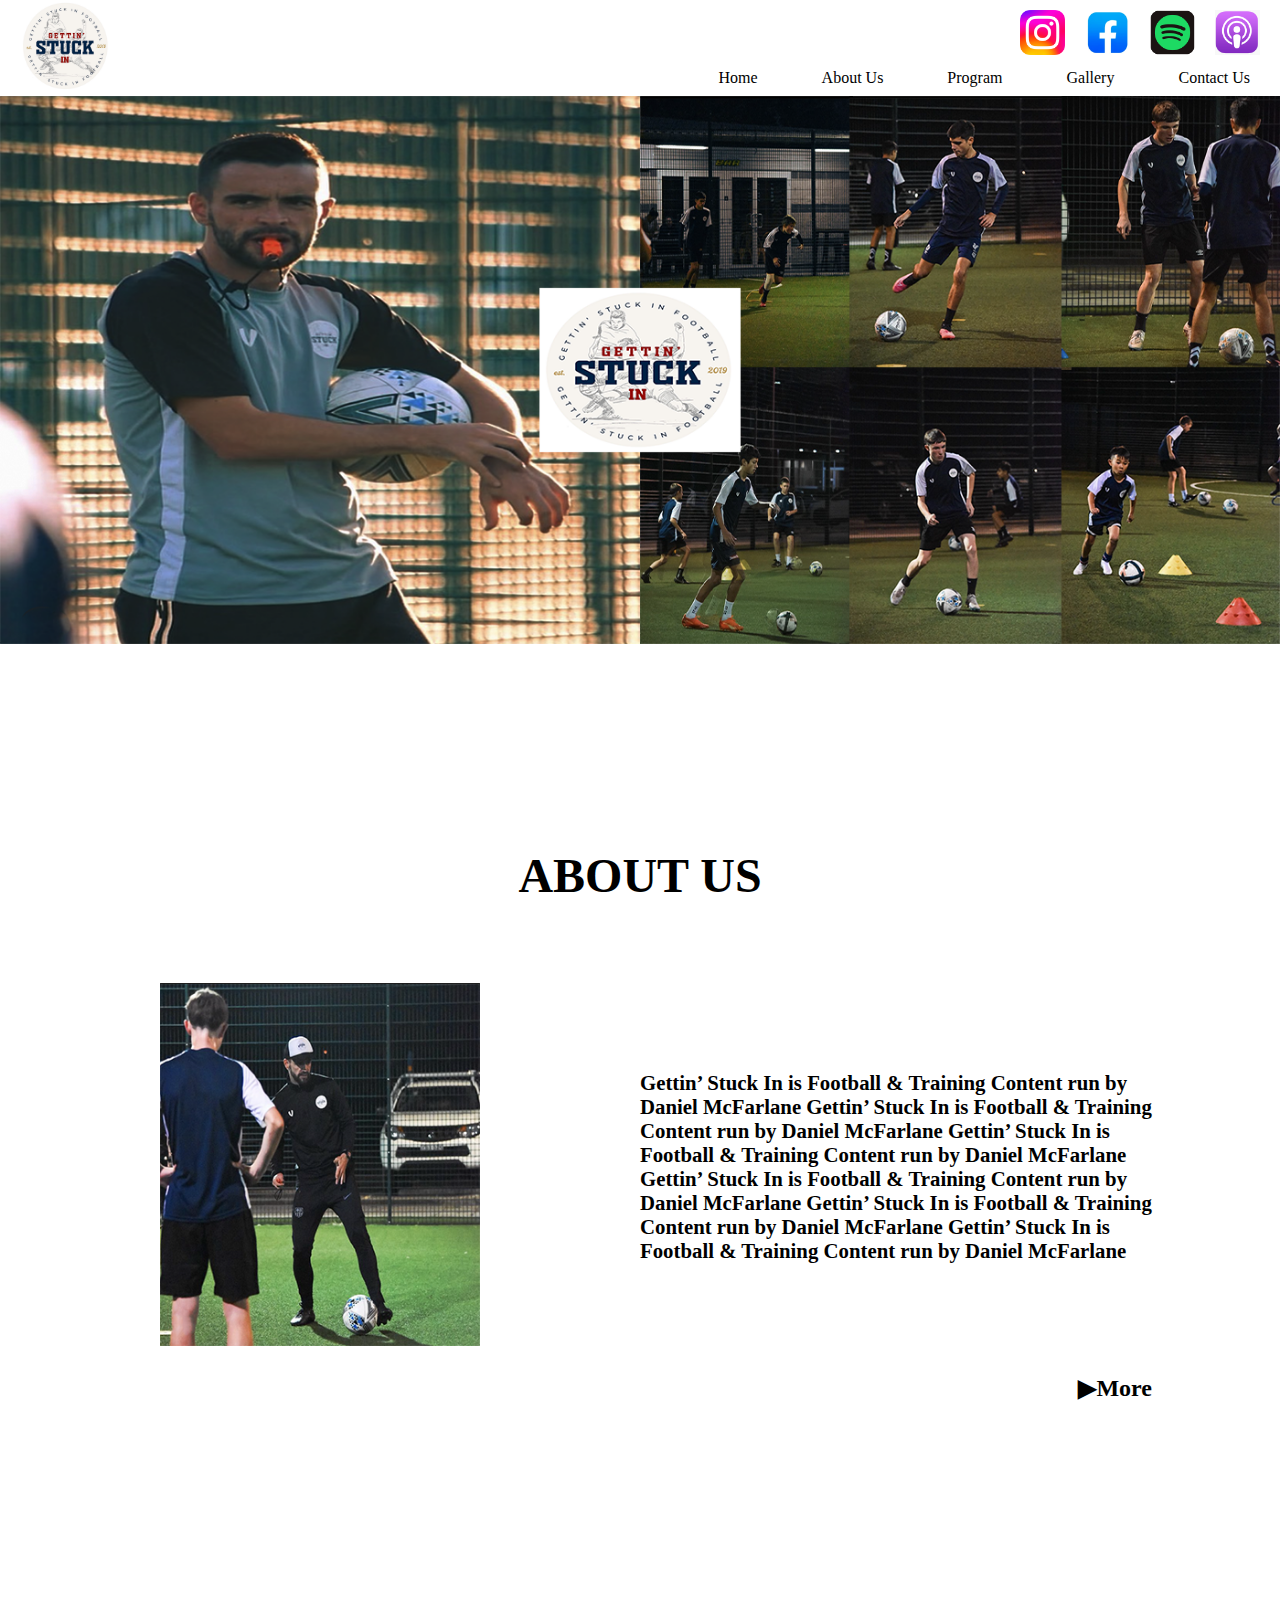
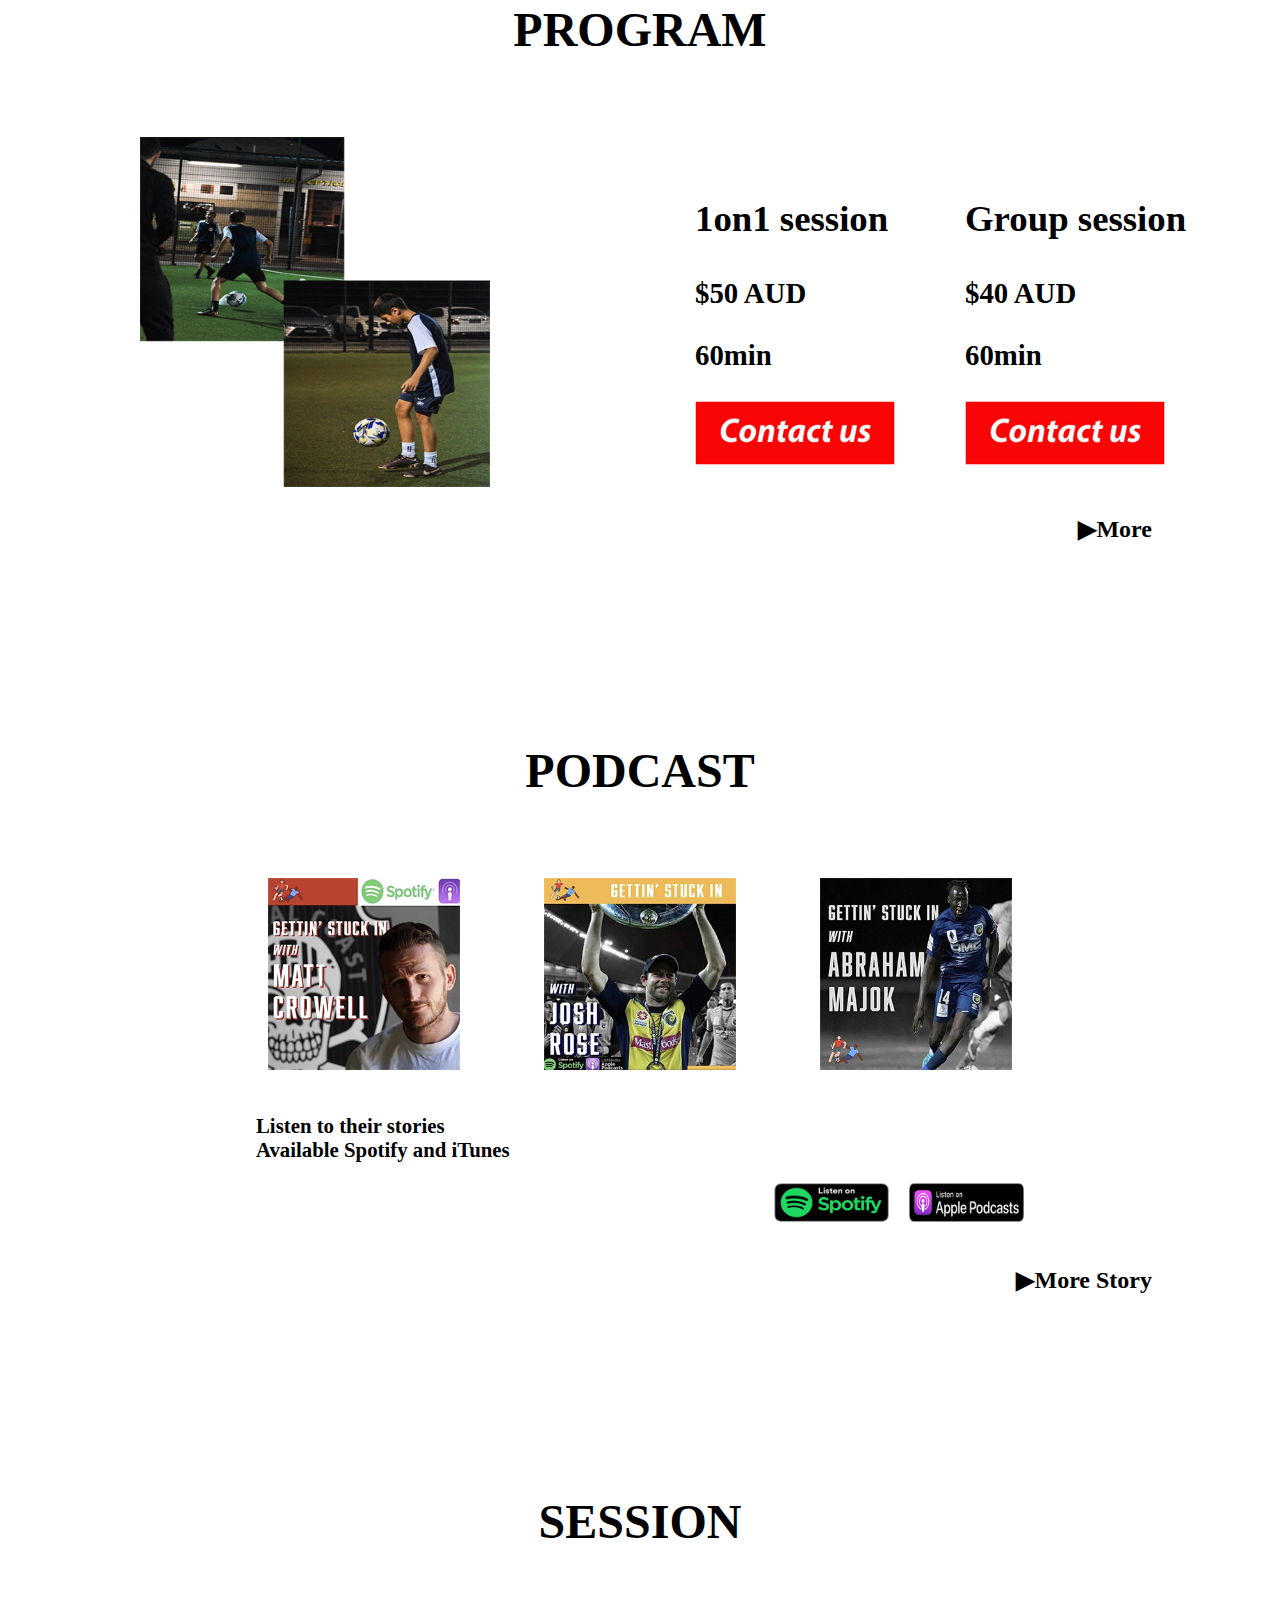
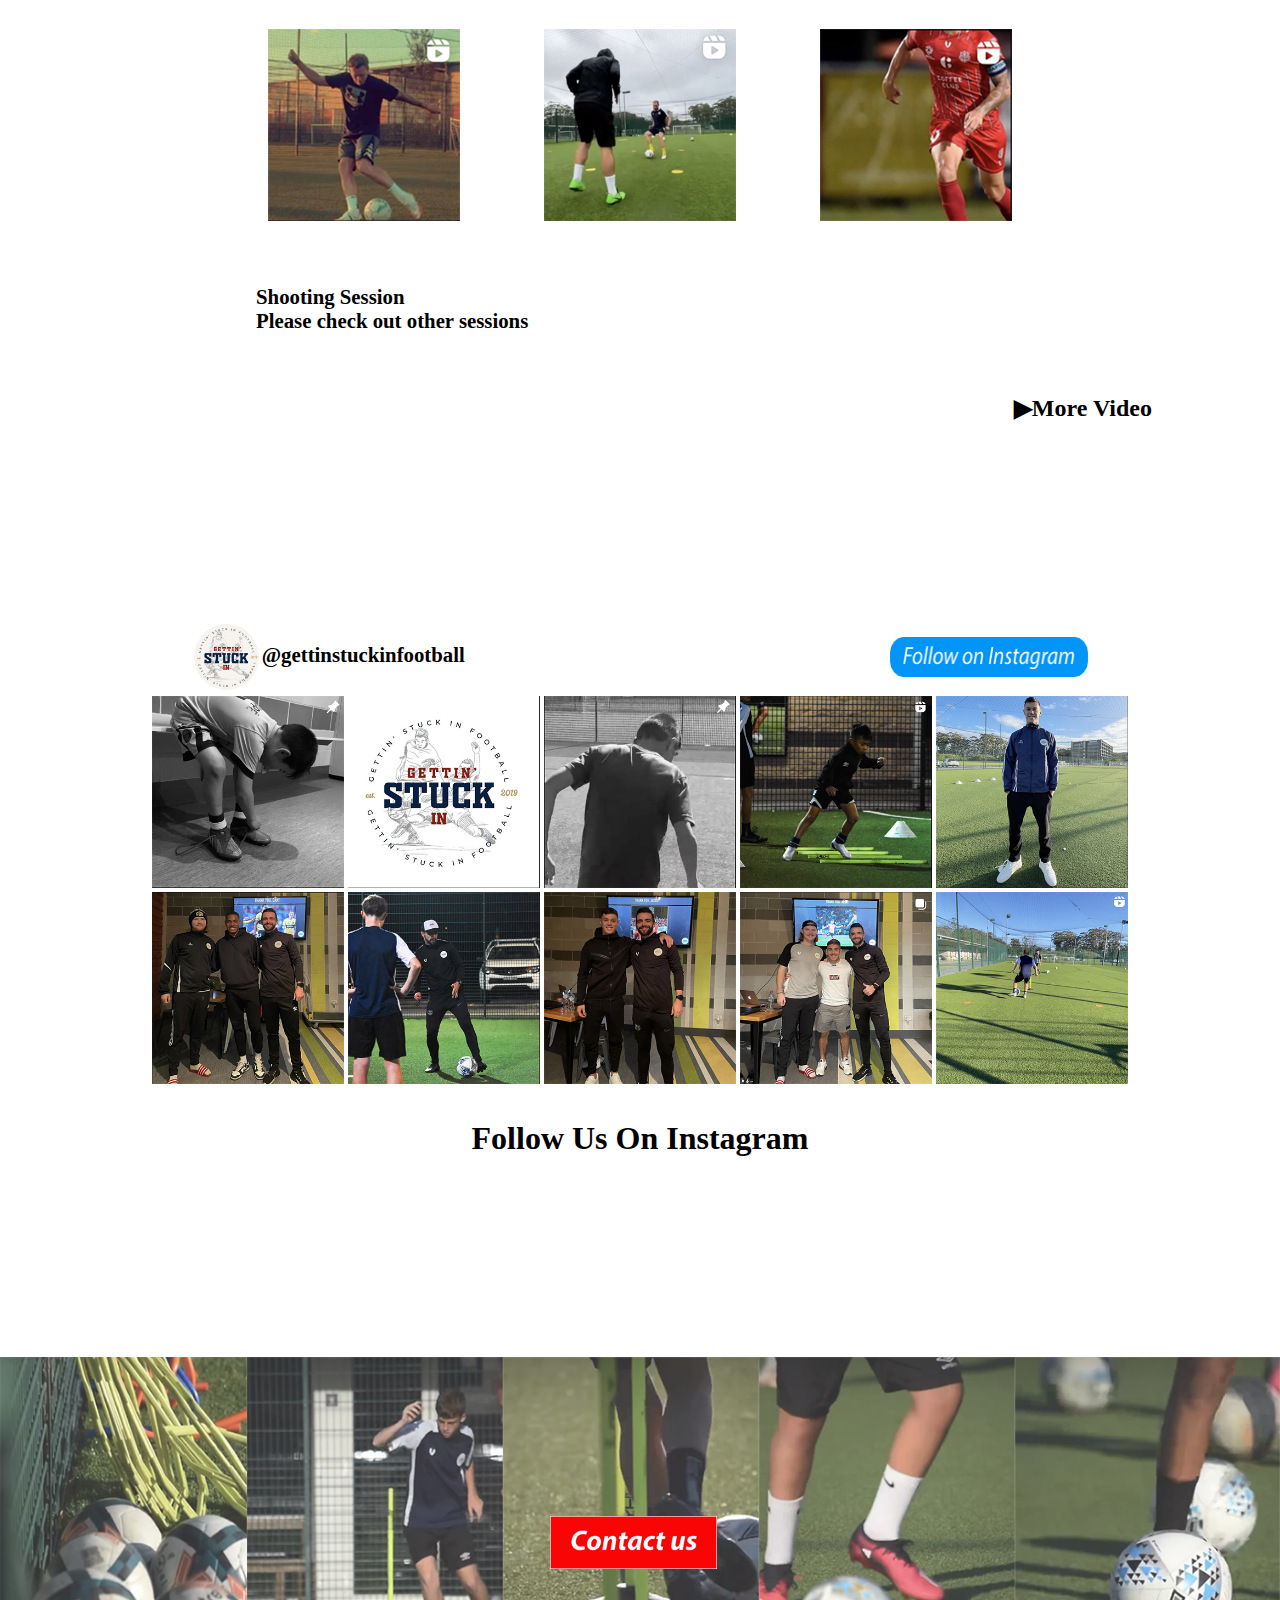
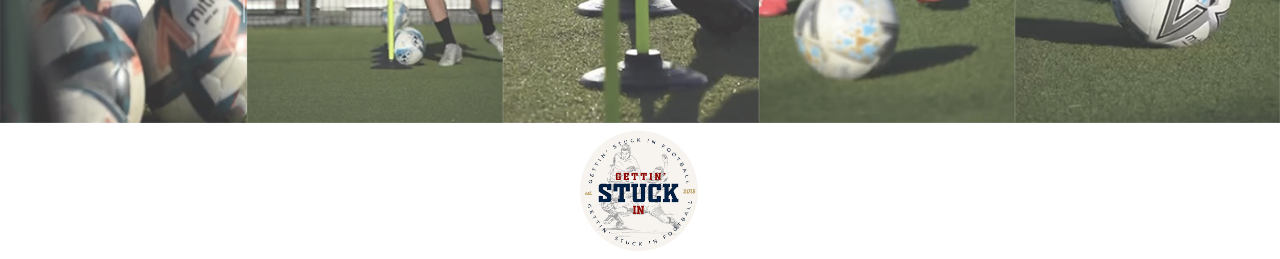
<file: index.html>
<!DOCTYPE html>
<html lang="en">
<head>
    <meta charset="UTF-8">
    <meta http-equiv="X-UA-Compatible" content="IE=edge">
    <meta name="viewport" content="width=device-width, initial-scale=1.0">
    <meta name="description" content="gettinstuckinfootball">
    <link rel="stylesheet" href="css/style.css">
    <title>gettin stuck in football</title>
</head>
<body>
    <header>
        <div class="header">
            <div class="header-left">
                <div class="header-left-logo">
                    <a href="index.html"><img src="images/icon/IMG_1412.png" alt="logo"></a>
                </div>
            </div>
            <div class="header-right">
                <div class="header-right-above">
                    <div class="header-right-above-icon"><a href="https://www.instagram.com/gettinstuckinfootball/"><img src="images/icon/Instagram.png" alt="instagram"></a></div>
                    <div class="header-right-above-icon"><a href="https://www.facebook.com/profile.php?id=100070372358577"><img src="images/icon/facebook.png" alt="facebook"></a></div>
                    <div class="header-right-above-icon"><a href="https://open.spotify.com/show/6GjhjOnO5kn0AJWgR6oncJ"><img src="images/icon/Spotify_App_Logo.png" alt="spotify"></a></div>
                    <div class="header-right-above-icon"><a href=""><img src="images/icon/apple-podcasts-icon.png" alt="apple"></a></div>
                </div>
                <div class="header-right-bottom">
                    <nav class="nav-header">
                        <ul class="nav-header-ul">
                            <Li><a href="index.html">Home</a></Li>
                            <Li><a href="about.html">About Us</a></Li>
                            <Li><a href="program.html">Program</a></Li>
                            <Li><a href="gallery.html">Gallery</a></Li>
                            <Li><a href="contact.html">Contact Us</a></Li>
                        </ul>
                    </nav>
                </div>
                <div class="humbergermenu">
                    <input type="checkbox" id="menu-btn-check">
                    <label for="menu-btn-check" class="menu-btn"><span></span></label>
                    <div class="menu-content">
                        <ul>
                            <Li><a href="index.html">Home</a></Li>
                            <Li><a href="about.html">About Us</a></Li>
                            <Li><a href="program.html">Program</a></Li>
                            <Li><a href="gallery.html">Gallery</a></Li>
                            <Li><a href="contact.html">Contact Us</a></Li>
                            <li><a href="https://www.instagram.com/gettinstuckinfootball/">Instagram</a></li>
                            <li><a href="https://www.facebook.com/profile.php?id=100070372358577">Facebook</a></li>
                            <li><a href="https://open.spotify.com/show/6GjhjOnO5kn0AJWgR6oncJ">Spotify</a></li>
                            <li><a href="">iTunes</a></li>
                        </ul>
                    </div>
                </div>
            </div>
        </div>
    </header>
    <main>
        <article>
            <div class="main-visual">
                <img src="images/mainvisual.png" alt="main">
            </div>
            <div class="phone-main-visual">
                <img src="images/phonemain.png" alt="">
            </div>

            <section id="id-section">
                <h2 class="h2-title">ABOUT US</h2>
                <div class="section-about">
                  <div class="section-left">
                    <div class="about-img"><img src="images/gallery/IMG_1383.png" alt="coach"></div>
                  </div>
                  <div class="section-right">
                    <p class="about-p">
                        Gettin’ Stuck In is Football & Training Content run by Daniel McFarlane
                        Gettin’ Stuck In is Football & Training Content run by Daniel McFarlane
                        Gettin’ Stuck In is Football & Training Content run by Daniel McFarlane
                        Gettin’ Stuck In is Football & Training Content run by Daniel McFarlane
                        Gettin’ Stuck In is Football & Training Content run by Daniel McFarlane
                        Gettin’ Stuck In is Football & Training Content run by Daniel McFarlane
                    </p>
                  </div>  
                </div>
                <p class="morebottom"><a href="about.html">▶︎More</a></p>
            </section>

            <section id="id-section">
                <h2 class="h2-title">PROGRAM</h2>
                <div class="section-program">
                  <div class="session-program-left">
                    <div class="program-img"><img src="images/miximg.png" alt="group"></div> 
                  </div>
                  <div class="session-program-right">
                   <div class="section-right-session">
                    <h3 class="session-title">1on1  session</h3>
                    <p class="price">$50 AUD</p>
                    <p class="time">60min</p>
                    <div class="program-contact-img"><a href="contact.html"><img src="images/botton.png" alt="contact"></a></div>
                   </div>
                   <div class="section-right-sessions">
                    <h3 class="session-title">Group session</h3>
                    <p class="price">$40 AUD</p>
                    <p class="time">60min</p>
                    <div class="program-contact-img"><a href="contact.html"><img src="images/botton.png" alt="contact"></a></div>
                   </div>
                  </div>  
                </div>
                <p class="morebottom"><a href="program.html">▶︎More</a></p>
            </section>

            <section id="id-section">
                <h2 class="h2-title">PODCAST</h2>
                <div>
                    <div class="section-img">
                       <ul class="section-img-ul">
                        <li class="section-img-li"><a href="https://open.spotify.com/show/6GjhjOnO5kn0AJWgR6oncJ"><img src="images/podcast/IMG_1410 .png" alt="matthew"></a></li>
                        <li class="section-img-li"><a href="https://open.spotify.com/show/6GjhjOnO5kn0AJWgR6oncJ"><img src="images/podcast/IMG_1407 .png" alt="joshrose"></a></li>
                        <li class="section-img-li"><a href="https://open.spotify.com/show/6GjhjOnO5kn0AJWgR6oncJ"><img src="images/podcast/IMG_1411 .png" alt="abraham"></a></li>
                       </ul>
                    </div>
                    <div class="section-bottom">
                        <div class="section-bottom-left">
                            <p class="text">Listen to their stories<br>Available Spotify and iTunes</p>
                        </div>
                        <div class="section-bottom-right">
                            <div class="spotify-app"><a href="https://open.spotify.com/show/6GjhjOnO5kn0AJWgR6oncJ"><img src="images/icon/spotify.png" alt="spotify-app"></a></div>
                            <div class="itunes-app"><a href=""><img src="images/icon/apple-podcast-badge.png" alt="itunes-app"></a></div>
                        </div>
                    </div>
                    <p class="morebottom"><a href="about.html#podcast-section">▶︎More Story</a></p>
                </div>
            </section>

            <section id="id-section">
                <h2 class="h2-title">SESSION</h2>
                <div>
                    <div class="section-img">
                       <ul class="section-img-ul">
                        <li class="section-img-li"><a href="https://www.instagram.com/p/CVcpm-3p7EG/"><img src="images/session/IMG_1413.png" alt="swads"></a></li>
                        <li class="section-img-li"><a href="https://www.instagram.com/p/CbcIJaUAcN7/"><img src="images/session/IMG_20.png" alt="matt"></a></li>
                        <li class="section-img-li"><a href="https://www.instagram.com/p/CkATVqlAfiP/"><img src="images/session/IMG_1400.png" alt="steve"></a></li>
                       </ul>
                    </div>
                    <div class="section-video-bottom">
                        <div class="section-bottom-left">
                            <p class="text">Shooting Session<br>Please check out other sessions</p>
                        </div>
                    </div>
                    <p class="morebottom"><a href="about.html#session-section">▶︎More Video</a></p>
                </div>
            </section>

            <section id="id-section">
                <div class="instagram">
                    <div class="instagram-above">
                        <div>
                        <div class="instagram-logo"><a href=""><img src="images/icon/IMG_1412.png" alt="logo"></a></div>
                        <div class="insta-url"><a href="https://www.instagram.com/gettinstuckinfootball/"><p class="url">@gettinstuckinfootball</p></a></div>
                        </div>
                        <div class="follow"><a href="https://www.instagram.com/gettinstuckinfootball/"><img src="images/followus.png" alt="followus"></a></div>
                    </div>
                   <div class="insta">
                    <ul class="instagram-ul">
                        <li class="instagram-li">
                            <div class="item">
                                <div class="item__img">
                                 <img src="images/insta01.png" alt="">
                                </div>
                                <div class="item__text">
                                    <a href="https://www.instagram.com/p/Cjpes5UAuXg/" class="insta-a"><p class="insta-p">🤍80  🗨8</p><p class="insta-p">How to get better? Simple… repetition and training w/high intensity! 8yr old Jackson working hard in the ‘off’ season 🥵😮👊🏼</p></a>
                                </div>
                            </div>
                            <di class="phone-item_img">
                                <a href="https://www.instagram.com/p/Cjpes5UAuXg/" class="insta-a"><img src="images/insta01.png" alt=""></a>
                            </di>
                        </li>
                        <li class="instagram-li">
                            <div class="item">
                                <div class="item__img">
                                 <img src="images/insta02.png" alt="">
                                </div>
                                <div class="item__text">
                                    <a href="https://www.instagram.com/p/CkHLLVeBbiI/" class="insta-a"><p class="insta-p">🤍52  🗨0</p><p class="insta-p">New logo 🤙🏼⚽️💪🏼</p></a>
                                </div>
                            </div>
                            <di class="phone-item_img">
                                <a href="https://www.instagram.com/p/CkHLLVeBbiI/" class="insta-a"><img src="images/insta02.png" alt="">
                            </di>
                        </li>
                        <li class="instagram-li">
                            <div class="item">
                                <div class="item__img">
                                 <img src="images/insta03.png" alt="">
                                </div>
                                <div class="item__text">
                                    <a href="https://www.instagram.com/p/CUt_8qEJT5u/" class="insta-a"><p class="insta-p">▶︎556  🗨4</p><p class="insta-p">Youngster @isaacky_kwon working hard! 👊🏼💪🏼⚽️
                                    </p></a>
                                </div>
                            </div>
                            <di class="phone-item_img">
                                <a href="https://www.instagram.com/p/CUt_8qEJT5u/" class="insta-a"><img src="images/insta03.png" alt=""></a>
                            </di>
                        </li>
                        <li class="instagram-li">
                            <div class="item">
                                <div class="item__img">
                                 <img src="images/insta04.png" alt="">
                                </div>
                                <div class="item__text">
                                    <a href="https://www.instagram.com/p/CttFQ45AAoN/" class="insta-a"><p class="insta-p">🤍73  🗨2</p><p class="insta-p">🌆</p></a>
                                </div>
                            </div>
                            <di class="phone-item_img">
                                <a href="https://www.instagram.com/p/CttFQ45AAoN/" class="insta-a"><img src="images/insta04.png" alt=""></a>
                            </di>
                        </li>
                        <li class="instagram-li">
                            <div class="item">
                                <div class="item__img">
                                 <img src="images/insta05.png" alt="">
                                </div>
                                <div class="item__text">
                                    <a href="https://www.instagram.com/p/Cs-iakSr21s/" class="insta-a"><p class="insta-p">🤍84  🗨0</p><p class="insta-p">Current Philippines International and Thai Premier League star @jessecurran96 repping the Gettin’ Stuck in Spray jacket! Shame it wasn’t raining 😆☔️</p></a>
                                </div>
                            </div>
                            <di class="phone-item_img">
                                <a href="https://www.instagram.com/p/Cs-iakSr21s/" class="insta-a"><img src="images/insta05.png" alt=""></a>
                            </di>
                        </li>
                    </ul>
                    <ul class="instagram-ul">
                        <li class="instagram-li">
                            <div class="item">
                                <div class="item__img">
                                 <img src="images/insta06.png" alt="">
                                </div>
                                <div class="item__text">
                                    <a href="https://www.instagram.com/p/Cs0PPIgLhwo/" class="insta-a"><p class="insta-p">🤍90  🗨0</p><p class="insta-p">Massive thanks to current Central Coast Mariners defender and all round great guy @_danhall for popping to speak to some players last week! Great player and an absolute comedian to match! 😄💪🏼⚽️</p></a>
                                </div>
                            </div> 
                            <di class="phone-item_img">
                                <a href="https://www.instagram.com/p/Cs0PPIgLhwo/" class="insta-a"><img src="images/insta06.png" alt=""></a>
                            </di>
                        </li>
                        <li class="instagram-li">
                            <div class="item">
                                <div class="item__img">
                                 <img src="images/insta07.png" alt="">
                                </div>
                                <div class="item__text">
                                    <a href="https://www.instagram.com/p/CskyasXhNIG/" class="insta-a"><p class="insta-p">🤍67  🗨0</p><p class="insta-p">“So boys, control it and just kick it over there”
                                    </p></a>
                                </div>
                            </div>
                            <di class="phone-item_img">
                                <a href="https://www.instagram.com/p/CskyasXhNIG/" class="insta-a"><img src="images/insta07.png" alt=""></a>
                            </di>
                        </li>
                        <li class="instagram-li">
                            <div class="item">
                                <div class="item__img">
                                 <img src="images/insta08.png" alt="">
                                </div>
                                <div class="item__text">
                                    <a href="https://www.instagram.com/p/CsiNrHfLapK/" class="insta-a"><p class="insta-p">🤍97 🗨1</p><p class="insta-p">Massive thanks to current Philippines International @jessecurran96 for popping in to chat to some players last Friday! Jesse is a former Dundee FC player and now plying his trade in the top division in Thailand 💪🏼👊🏼</p></a>
                                </div>
                            </div>
                            <di class="phone-item_img">
                                <a href="https://www.instagram.com/p/CsiNrHfLapK/" class="insta-a"><img src="images/insta08.png" alt=""></a>
                            </di>
                        </li>
                        <li class="instagram-li">
                            <div class="item">
                                <div class="item__img">
                                 <img src="images/insta09.png" alt="">
                                </div>
                                <div class="item__text">
                                    <a href="https://www.instagram.com/p/Cr-Kkd_veC7/" class="insta-a"><p class="insta-p">🤍135  🗨1</p><p class="insta-p">Massive thanks to current Mariners midfielder @joshuanisbet_ for popping in to chat to some of the boys last week! Top player and an even better bloke!
                                    </p></a>
                                </div>
                            </div>
                            <di class="phone-item_img">
                                <a href="https://www.instagram.com/p/Cr-Kkd_veC7/" class="insta-a"><img src="images/insta09.png" alt="">
                            </di>
                        </li>
                        <li class="instagram-li">
                            <div class="item">
                                <div class="item__img">
                                 <img src="images/insta10.png" alt="">
                                </div>
                                <div class="item__text">
                                    <a href="https://www.instagram.com/p/CrxZbV6r3Cs/" class="insta-a"><p class="insta-p">🤍136  🗨3</p><p class="insta-p">@connorireland2901 pass, receive 🔥</p></a>
                                </div>
                            </div>
                            <div class="phone-item_img">
                                    <a href="https://www.instagram.com/p/CrxZbV6r3Cs/" class="insta-a"><img src="images/insta10.png" alt=""></a>
                            </div>
                        </li>
                    </ul>
                   </div>
                    <p class="followuson">Follow Us On Instagram</p>
                </div>
            </section>

            <section id="footer-background">
                <div class="contactus">
                    <img src="images/footer.png" alt="">
                    <a href="contact.html"><img src="images/botton.png" class="absolute" alt=""></a>
                </div>
                <div class="phone-contactus">
                    <img src="images/phone-footer.png" alt="">
                    <a href="contact.html"><img src="images/botton.png" class="absolute" alt=""></a>
                </div>
            </section>
        </article>
    </main>

    <footer>
        <div class="footer-logo"><a href="index.html"><img src="images/icon/IMG_1412.png" alt="logo"></a></div>
    </footer>
</body>
</html>
</file>
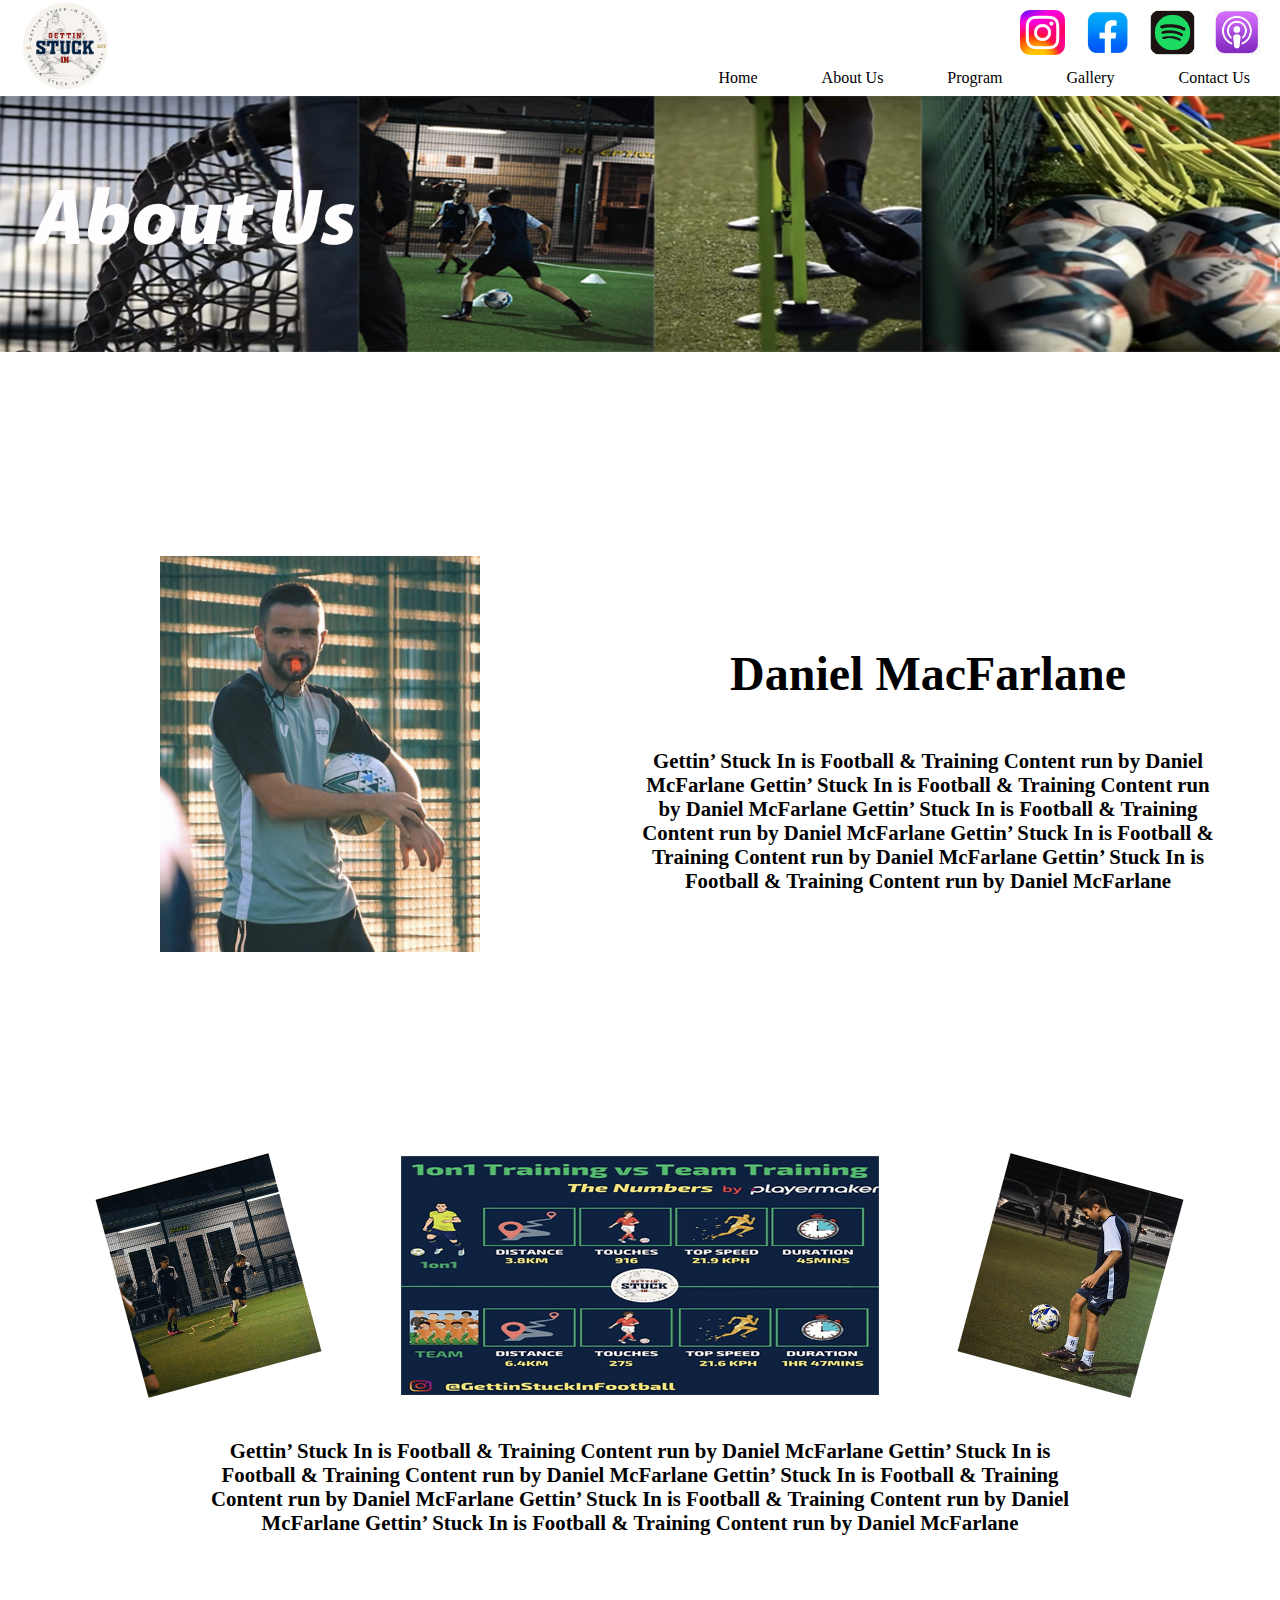
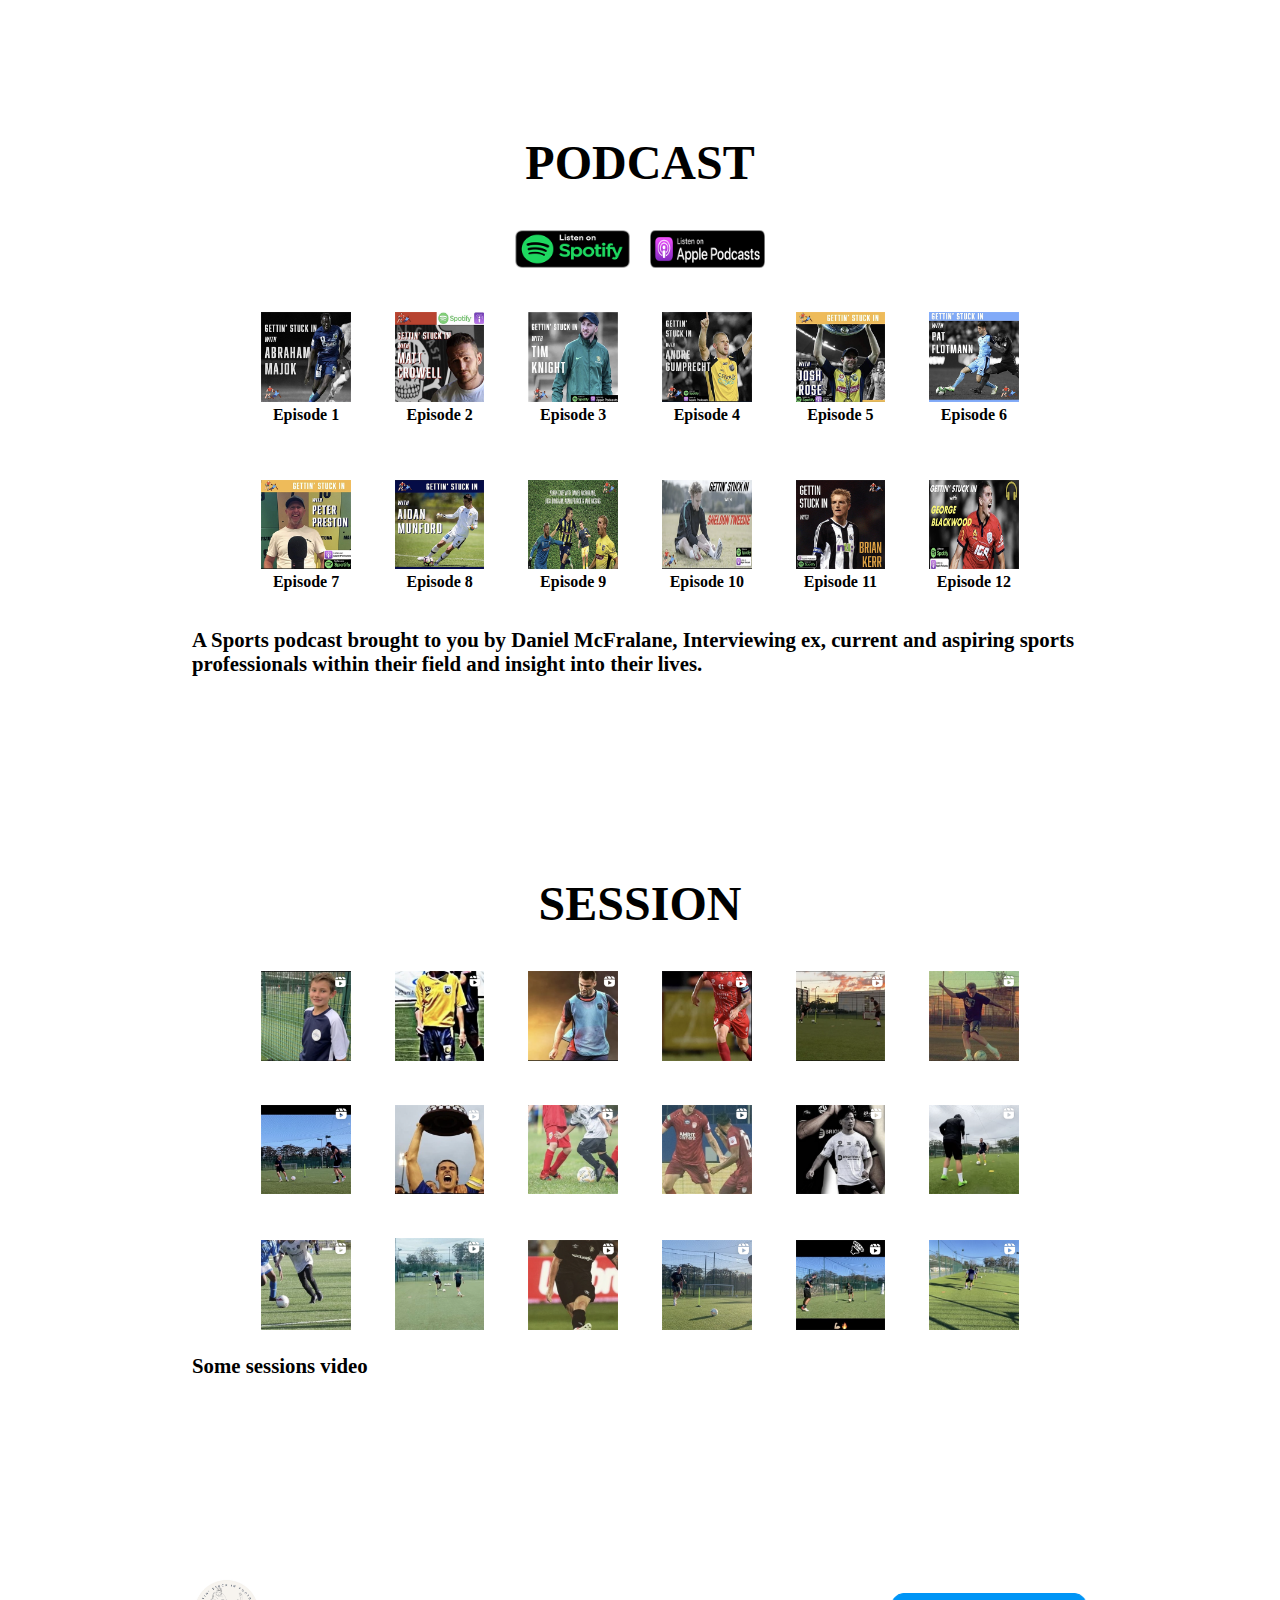
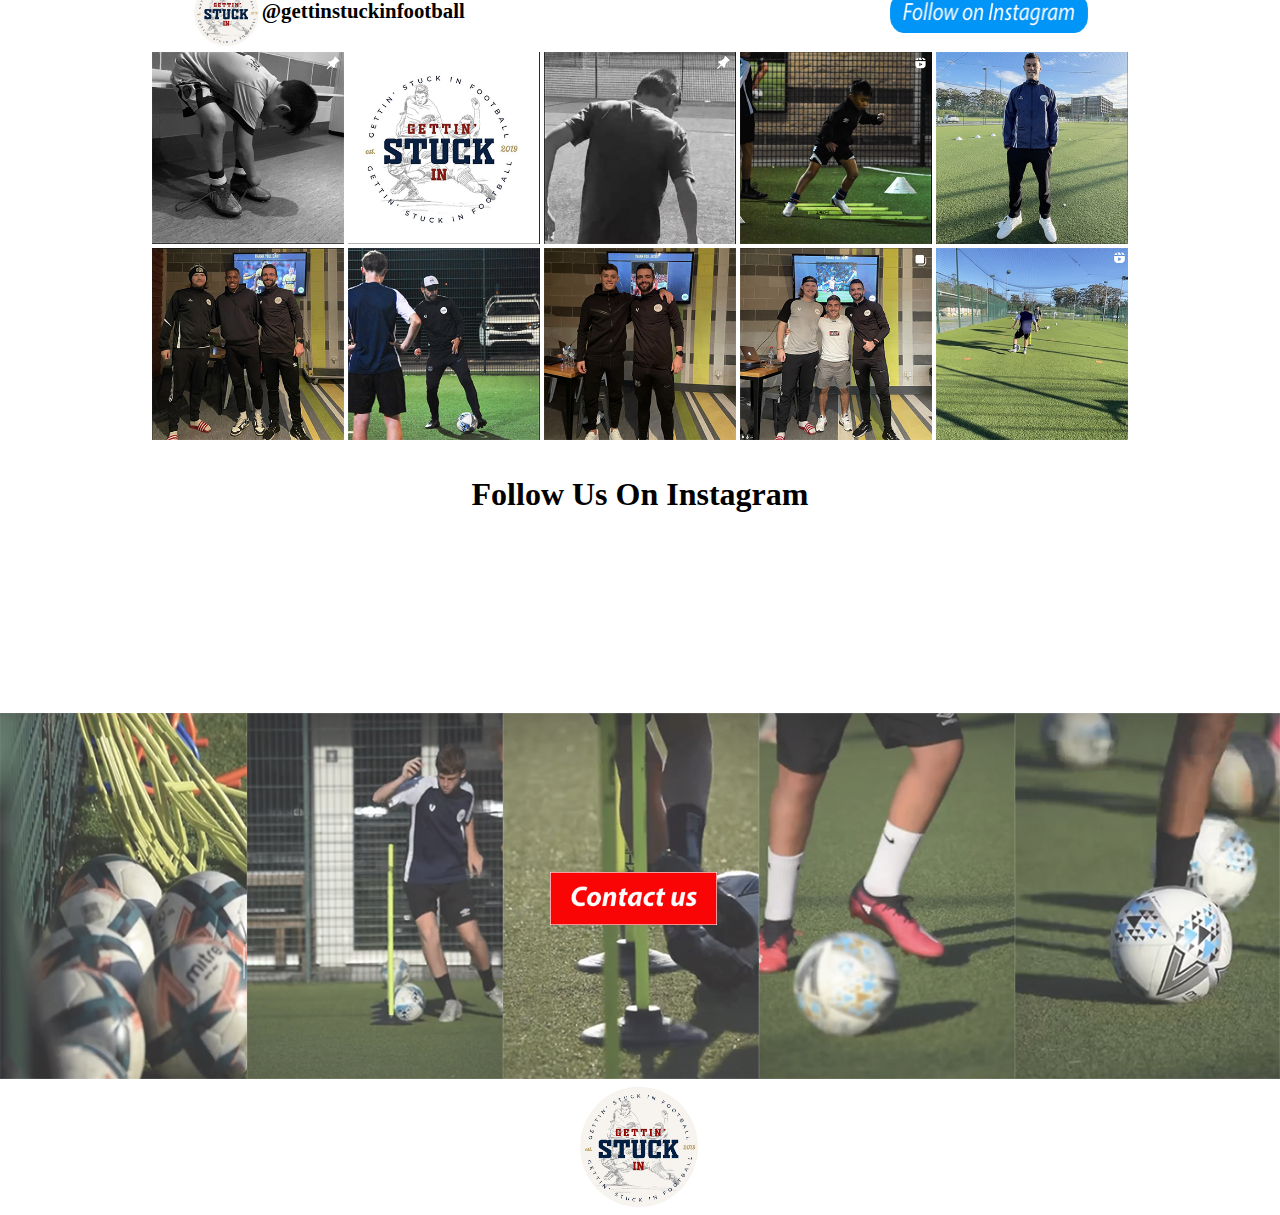
<file: about.html>
<!DOCTYPE html>
<html lang="en">
<head>
    <meta charset="UTF-8">
    <meta http-equiv="X-UA-Compatible" content="IE=edge">
    <meta name="viewport" content="width=device-width, initial-scale=1.0">
    <meta name="description" content="gettinstuckinfootball">
    <link rel="stylesheet" href="css/style.css">
    <title>aboutus</title>
</head>
<body>
    <header>
        <div class="header">
            <div class="header-left">
                <div class="header-left-logo">
                    <a href="index.html"><img src="images/icon/IMG_1412.png" alt="logo"></a>
                </div>
            </div>
            <div class="header-right">
                <div class="header-right-above">
                    <div class="header-right-above-icon"><a href="https://www.instagram.com/gettinstuckinfootball/"><img src="images/icon/Instagram.png" alt="instagram"></a></div>
                    <div class="header-right-above-icon"><a href="https://www.facebook.com/profile.php?id=100070372358577"><img src="images/icon/facebook.png" alt="facebook"></a></div>
                    <div class="header-right-above-icon"><a href="https://open.spotify.com/show/6GjhjOnO5kn0AJWgR6oncJ"><img src="images/icon/Spotify_App_Logo.png" alt="spotify"></a></div>
                    <div class="header-right-above-icon"><a href=""><img src="images/icon/apple-podcasts-icon.png" alt="apple"></a></div>
                </div>
                <div class="header-right-bottom">
                    <nav class="nav-header">
                        <ul class="nav-header-ul">
                            <Li><a href="index.html">Home</a></Li>
                            <Li><a href="about.html">About Us</a></Li>
                            <Li><a href="program.html">Program</a></Li>
                            <Li><a href="gallery.html">Gallery</a></Li>
                            <Li><a href="contact.html">Contact Us</a></Li>
                        </ul>
                    </nav>
                </div>
                <div class="humbergermenu">
                    <input type="checkbox" id="menu-btn-check">
                    <label for="menu-btn-check" class="menu-btn"><span></span></label>
                    <div class="menu-content">
                        <ul>
                            <Li><a href="index.html">Home</a></Li>
                            <Li><a href="about.html">About Us</a></Li>
                            <Li><a href="program.html">Program</a></Li>
                            <Li><a href="gallery.html">Gallery</a></Li>
                            <Li><a href="contact.html">Contact Us</a></Li>
                            <li><a href="https://www.instagram.com/gettinstuckinfootball/">Instagram</a></li>
                            <li><a href="https://www.facebook.com/profile.php?id=100070372358577">Facebook</a></li>
                            <li><a href="https://open.spotify.com/show/6GjhjOnO5kn0AJWgR6oncJ">Spotify</a></li>
                            <li><a href="">iTunes</a></li>
                        </ul>
                    </div>
                </div>
            </div>
        </div>
    </header>
    <main>
        <article>
            <div class="sub-visual">
                <img src="images/visual-aboutus.png" alt="">
            </div>
            <div class="phone-main-visual">
                <img src="images/phone-subvisualaboutus.png" alt="">
            </div>


            <section id="id-section">
                <div class="section-aboutus">
                  <div class="section-left">
                    <div class="about-img"><img src="images/gallery/IMG_1384.png" alt="coach"></div>
                  </div>
                  <div class="section-right">
                    <div class="above">
                    <h3 class="h3-title">Daniel MacFarlane</h3>
                    </div>
                    <p class="aboutus-p">
                        Gettin’ Stuck In is Football & Training Content run by Daniel McFarlane
                        Gettin’ Stuck In is Football & Training Content run by Daniel McFarlane
                        Gettin’ Stuck In is Football & Training Content run by Daniel McFarlane
                        Gettin’ Stuck In is Football & Training Content run by Daniel McFarlane
                        Gettin’ Stuck In is Football & Training Content run by Daniel McFarlane </p>
                  </div>  
                </div>
            </section>

            <section id="id-section">
                <div>
                    <div class="aboutus-tr">
                        <div class="aboutus-tr-img-left"><img src="images/gallery/IMG_1389.png" alt=""></div>
                        <div class="aboutus-tr-img-center"><img src="images/IMG_1385 .png" alt=""></div>
                        <div class="aboutus-tr-img-right"><img src="images/gallery/IMG_1399.png" alt=""></div>
                    </div>
                    <div class="aboutus-tr-text">
                        <p class="aboutus-tr-p"> Gettin’ Stuck In is Football & Training Content run by Daniel McFarlane
                            Gettin’ Stuck In is Football & Training Content run by Daniel McFarlane
                            Gettin’ Stuck In is Football & Training Content run by Daniel McFarlane
                            Gettin’ Stuck In is Football & Training Content run by Daniel McFarlane
                            Gettin’ Stuck In is Football & Training Content run by Daniel McFarlane</p>
                    </div>
                </div>
            </section>


            <section id="podcast-section">
                <h2 class="h2-aboutus-title">PODCAST</h2>
                <div>
                    <div class="podcast-icon">
                    <div class="podcast-spotify-app"><a href="https://open.spotify.com/show/6GjhjOnO5kn0AJWgR6oncJ"><img src="images/icon/spotify.png" alt="spotify-app"></a></div>
                    <div class="podcast-itunes-app"><a href=""><img src="images/icon/apple-podcast-badge.png" alt="itunes-app"></a></div>
                    </div>
                    <div class="podcast-img">
                        <ul class="podcast-ul-above">
                            <li class="podcast-li"><a href="https://open.spotify.com/episode/4K0tlSSatDNlxxT47S5PPw"><img src="images/podcast/IMG_1411 .png" alt=""><p class="podcast-li-text">Episode 1 </p></a></li>
                            <li class="podcast-li"><a href="https://open.spotify.com/episode/3tcJvaWuGedEVABgSNkDFf"><img src="images/podcast/IMG_1410 .png" alt=""><p class="podcast-li-text">Episode 2</p></a></li>
                            <li class="podcast-li"><a href="https://open.spotify.com/episode/3qwFWec1nRL9iv8yK7C55Y"><img src="images/podcast/IMG_1409 .png" alt=""><p class="podcast-li-text">Episode 3</p></a></li>
                            <li class="podcast-li"><a href="https://open.spotify.com/episode/7Iyh61LlwSEN42FfeqqilG"><img src="images/podcast/IMG_1408 .png" alt=""><p class="podcast-li-text">Episode 4</p></a></li>
                            <li class="podcast-li"><a href="https://open.spotify.com/episode/1SlFWyaVJuMndX4aTo4N4c"><img src="images/podcast/IMG_1407 .png" alt=""><p class="podcast-li-text">Episode 5</p></a></li>
                            <li class="podcast-li"><a href="https://open.spotify.com/episode/3cX5slIvqj2EvXqWsR2yLx"><img src="images/podcast/IMG_1406 .png" alt=""><p class="podcast-li-text">Episode 6</p></a></li>
                        </ul>
                        <ul class="podcast-ul-bottom">
                            <li class="podcast-li"><a href="https://open.spotify.com/episode/1y1EUqdW9uT0bgKqLZvBE9"><img src="images/podcast/IMG_1441.png" alt=""><p class="podcast-li-text">Episode 7</p></a></li>
                            <li class="podcast-li"><a href="https://open.spotify.com/episode/2tijZATrC8CCvq4QvytUwp"><img src="images/podcast/IMG_1442.png" alt=""><p class="podcast-li-text">Episode 8</p></a></li>
                            <li class="podcast-li"><a href="https://open.spotify.com/episode/4sH4QFoIaF5aH963MZQYyx"><img src="images/podcast/IMG_1405 .png" alt=""><p class="podcast-li-text">Episode 9</p></a></li>
                            <li class="podcast-li"><a href="https://open.spotify.com/episode/1v11U9bLIcxFRbR3RFK4vX"><img src="images/podcast/IMG_1447.png" alt=""><p class="podcast-li-text">Episode 10</p></a></li>
                            <li class="podcast-li"><a href="https://open.spotify.com/episode/6UMT34tOxYAov4i7RZtw59"><img src="images/podcast/IMG_1403.png" alt=""><p class="podcast-li-text">Episode 11</p></a></li>
                            <li class="podcast-li"><a href="https://open.spotify.com/episode/0VvYMIyVefTTROxPnDyWmV"><img src="images/podcast/IMG_1402 .png" alt=""><p class="podcast-li-text">Episode 12</p></a></li>
                        </ul>
                    </div>
                    <div class="podcast-text">
                        <p class="podcast-text-p">
                            A Sports podcast brought to you by Daniel McFralane,
                            Interviewing ex, current and aspiring sports professionals
                            within their field and insight into their lives.   
                        </p>
                    </div>
              
                </div>
            </section>


            <section id="session-section">
                <h2 class="h2-aboutus-title">SESSION</h2>
                <div>
                    <div class="podcast-img">
                        <ul class="podcast-ul-above">
                            <li class="podcast-li"><a href="https://www.instagram.com/p/CllF-aMAxRt/"><img src="images/session/IMG_12.png" alt=""></a></li>
                            <li class="podcast-li"><a href="https://www.instagram.com/p/CrNVfw0gdY9/"><img src="images/session/IMG_128.png" alt=""></a></li>
                            <li class="podcast-li"><a href="https://www.instagram.com/p/Cmqm6BCBgT3/"><img src="images/session/IMG_14.png" alt=""></a></li>
                            <li class="podcast-li"><a href="https://www.instagram.com/p/CkATVqlAfiP/"><img src="images/session/IMG_1400.png" alt=""></a></li>
                            <li class="podcast-li"><a href="https://www.instagram.com/p/Ccm03aFA1pd/"><img src="images/session/IMG_1401.png" alt=""></a></li>
                            <li class="podcast-li"><a href="https://www.instagram.com/p/CVcpm-3p7EG/"><img src="images/session/IMG_1413.png" alt=""></a></li>
                        </ul>
                        <ul class="podcast-ul-bottom">
                            <li class="podcast-li"><a href="https://www.instagram.com/p/CXvXr1-JGr7/"><img src="images/session/IMG_1444.png" alt=""></a></li>
                            <li class="podcast-li"><a href="https://www.instagram.com/p/CmYfrmfgQ_g/"><img src="images/session/IMG_1446.png" alt=""></a></li>
                            <li class="podcast-li"><a href="https://www.instagram.com/p/ChZGQq8AlJH/"><img src="images/session/IMG_16.png" alt=""></a></li>
                            <li class="podcast-li"><a href="https://www.instagram.com/p/CduwX05AxrJ/"><img src="images/session/IMG_19.png" alt=""></a></li>
                            <li class="podcast-li"><a href="https://www.instagram.com/p/CfI7Rj-Acfm/"><img src="images/session/IMG_17.png" alt=""></a></li>
                            <li class="podcast-li"><a href="https://www.instagram.com/p/CbcIJaUAcN7/"><img src="images/session/IMG_20.png" alt=""></a></li>
                        </ul>
                        <ul class="podcast-ul-bottom">
                            <li class="podcast-li"><a href="https://www.instagram.com/p/CaZJlc3Je_k/"><img src="images/session/IMG_21.png" alt=""></a></li>
                            <li class="podcast-li"><a href="https://www.instagram.com/p/CY55snShGDA/"><img src="images/session/IMG_22.png" alt=""></a></li>
                            <li class="podcast-li"><a href="https://www.instagram.com/p/CVxMu9uJ2Sj/"><img src="images/session/IMG_24.png" alt=""></a></li>
                            <li class="podcast-li"><a href="https://www.instagram.com/p/CWp3GlFJli2/"><img src="images/session/IMG_25.png" alt=""></a></li>
                            <li class="podcast-li"><a href="https://www.instagram.com/p/CVH3CbPJEIt/"><img src="images/session/IMG_26.png" alt=""></a></li>
                            <li class="podcast-li"><a href="https://www.instagram.com/p/CrxZbV6r3Cs/"><img src="images/session/IMG_27.png" alt=""></a></li>
                        </ul>
                    </div>
                    <div class="podcast-text">
                        <p class="podcast-text-p">
                            Some sessions video 
                        </p>
                    </div>
              
                </div>
            </section>

            <section id="id-section">
                <div class="instagram">
                    <div class="instagram-above">
                        <div>
                        <div class="instagram-logo"><a href=""><img src="images/icon/IMG_1412.png" alt="logo"></a></div>
                        <div class="insta-url"><a href="https://www.instagram.com/gettinstuckinfootball/"><p class="url">@gettinstuckinfootball</p></a></div>
                        </div>
                        <div class="follow"><a href="https://www.instagram.com/gettinstuckinfootball/"><img src="images/followus.png" alt="followus"></a></div>
                    </div>
                   <div class="insta">
                    <ul class="instagram-ul">
                        <li class="instagram-li">
                            <div class="item">
                                <div class="item__img">
                                 <img src="images/insta01.png" alt="">
                                </div>
                                <div class="item__text">
                                    <a href="https://www.instagram.com/p/Cjpes5UAuXg/" class="insta-a"><p class="insta-p">🤍80  🗨8</p><p class="insta-p">How to get better? Simple… repetition and training w/high intensity! 8yr old Jackson working hard in the ‘off’ season 🥵😮👊🏼</p></a>
                                </div>
                            </div>
                            <di class="phone-item_img">
                                <a href="https://www.instagram.com/p/Cjpes5UAuXg/" class="insta-a"><img src="images/insta01.png" alt=""></a>
                            </di>
                        </li>
                        <li class="instagram-li">
                            <div class="item">
                                <div class="item__img">
                                 <img src="images/insta02.png" alt="">
                                </div>
                                <div class="item__text">
                                    <a href="https://www.instagram.com/p/CkHLLVeBbiI/" class="insta-a"><p class="insta-p">🤍52  🗨0</p><p class="insta-p">New logo 🤙🏼⚽️💪🏼</p></a>
                                </div>
                            </div>
                            <di class="phone-item_img">
                                <a href="https://www.instagram.com/p/CkHLLVeBbiI/" class="insta-a"><img src="images/insta02.png" alt="">
                            </di>
                        </li>
                        <li class="instagram-li">
                            <div class="item">
                                <div class="item__img">
                                 <img src="images/insta03.png" alt="">
                                </div>
                                <div class="item__text">
                                    <a href="https://www.instagram.com/p/CUt_8qEJT5u/" class="insta-a"><p class="insta-p">▶︎556  🗨4</p><p class="insta-p">Youngster @isaacky_kwon working hard! 👊🏼💪🏼⚽️
                                    </p></a>
                                </div>
                            </div>
                            <di class="phone-item_img">
                                <a href="https://www.instagram.com/p/CUt_8qEJT5u/" class="insta-a"><img src="images/insta03.png" alt=""></a>
                            </di>
                        </li>
                        <li class="instagram-li">
                            <div class="item">
                                <div class="item__img">
                                 <img src="images/insta04.png" alt="">
                                </div>
                                <div class="item__text">
                                    <a href="https://www.instagram.com/p/CttFQ45AAoN/" class="insta-a"><p class="insta-p">🤍73  🗨2</p><p class="insta-p">🌆</p></a>
                                </div>
                            </div>
                            <di class="phone-item_img">
                                <a href="https://www.instagram.com/p/CttFQ45AAoN/" class="insta-a"><img src="images/insta04.png" alt=""></a>
                            </di>
                        </li>
                        <li class="instagram-li">
                            <div class="item">
                                <div class="item__img">
                                 <img src="images/insta05.png" alt="">
                                </div>
                                <div class="item__text">
                                    <a href="https://www.instagram.com/p/Cs-iakSr21s/" class="insta-a"><p class="insta-p">🤍84  🗨0</p><p class="insta-p">Current Philippines International and Thai Premier League star @jessecurran96 repping the Gettin’ Stuck in Spray jacket! Shame it wasn’t raining 😆☔️</p></a>
                                </div>
                            </div>
                            <di class="phone-item_img">
                                <a href="https://www.instagram.com/p/Cs-iakSr21s/" class="insta-a"><img src="images/insta05.png" alt=""></a>
                            </di>
                        </li>
                    </ul>
                    <ul class="instagram-ul">
                        <li class="instagram-li">
                            <div class="item">
                                <div class="item__img">
                                 <img src="images/insta06.png" alt="">
                                </div>
                                <div class="item__text">
                                    <a href="https://www.instagram.com/p/Cs0PPIgLhwo/" class="insta-a"><p class="insta-p">🤍90  🗨0</p><p class="insta-p">Massive thanks to current Central Coast Mariners defender and all round great guy @_danhall for popping to speak to some players last week! Great player and an absolute comedian to match! 😄💪🏼⚽️</p></a>
                                </div>
                            </div> 
                            <di class="phone-item_img">
                                <a href="https://www.instagram.com/p/Cs0PPIgLhwo/" class="insta-a"><img src="images/insta06.png" alt=""></a>
                            </di>
                        </li>
                        <li class="instagram-li">
                            <div class="item">
                                <div class="item__img">
                                 <img src="images/insta07.png" alt="">
                                </div>
                                <div class="item__text">
                                    <a href="https://www.instagram.com/p/CskyasXhNIG/" class="insta-a"><p class="insta-p">🤍67  🗨0</p><p class="insta-p">“So boys, control it and just kick it over there”
                                    </p></a>
                                </div>
                            </div>
                            <di class="phone-item_img">
                                <a href="https://www.instagram.com/p/CskyasXhNIG/" class="insta-a"><img src="images/insta07.png" alt=""></a>
                            </di>
                        </li>
                        <li class="instagram-li">
                            <div class="item">
                                <div class="item__img">
                                 <img src="images/insta08.png" alt="">
                                </div>
                                <div class="item__text">
                                    <a href="https://www.instagram.com/p/CsiNrHfLapK/" class="insta-a"><p class="insta-p">🤍97 🗨1</p><p class="insta-p">Massive thanks to current Philippines International @jessecurran96 for popping in to chat to some players last Friday! Jesse is a former Dundee FC player and now plying his trade in the top division in Thailand 💪🏼👊🏼</p></a>
                                </div>
                            </div>
                            <di class="phone-item_img">
                                <a href="https://www.instagram.com/p/CsiNrHfLapK/" class="insta-a"><img src="images/insta08.png" alt=""></a>
                            </di>
                        </li>
                        <li class="instagram-li">
                            <div class="item">
                                <div class="item__img">
                                 <img src="images/insta09.png" alt="">
                                </div>
                                <div class="item__text">
                                    <a href="https://www.instagram.com/p/Cr-Kkd_veC7/" class="insta-a"><p class="insta-p">🤍135  🗨1</p><p class="insta-p">Massive thanks to current Mariners midfielder @joshuanisbet_ for popping in to chat to some of the boys last week! Top player and an even better bloke!
                                    </p></a>
                                </div>
                            </div>
                            <di class="phone-item_img">
                                <a href="https://www.instagram.com/p/Cr-Kkd_veC7/" class="insta-a"><img src="images/insta09.png" alt="">
                            </di>
                        </li>
                        <li class="instagram-li">
                            <div class="item">
                                <div class="item__img">
                                 <img src="images/insta10.png" alt="">
                                </div>
                                <div class="item__text">
                                    <a href="https://www.instagram.com/p/CrxZbV6r3Cs/" class="insta-a"><p class="insta-p">🤍136  🗨3</p><p class="insta-p">@connorireland2901 pass, receive 🔥</p></a>
                                </div>
                            </div>
                            <div class="phone-item_img">
                                    <a href="https://www.instagram.com/p/CrxZbV6r3Cs/" class="insta-a"><img src="images/insta10.png" alt=""></a>
                            </div>
                        </li>
                    </ul>
                   </div>
                    <p class="followuson">Follow Us On Instagram</p>
                </div>
            </section>

            <section id="footer-background">
                <div class="contactus">
                    <img src="images/footer.png" alt="">
                    <a href="contact.html"><img src="images/botton.png" class="absolute" alt=""></a>
                </div>
                <div class="phone-contactus">
                    <img src="images/phone-footer.png" alt="">
                    <a href="contact.html"><img src="images/botton.png" class="absolute" alt=""></a>
                </div>
            </section>
        </article>
    </main>

    <footer>
        <div class="footer-logo"><a href="index.html"><img src="images/icon/IMG_1412.png" alt="logo"></a></div>
    </footer>
</body>
</html>
</file>
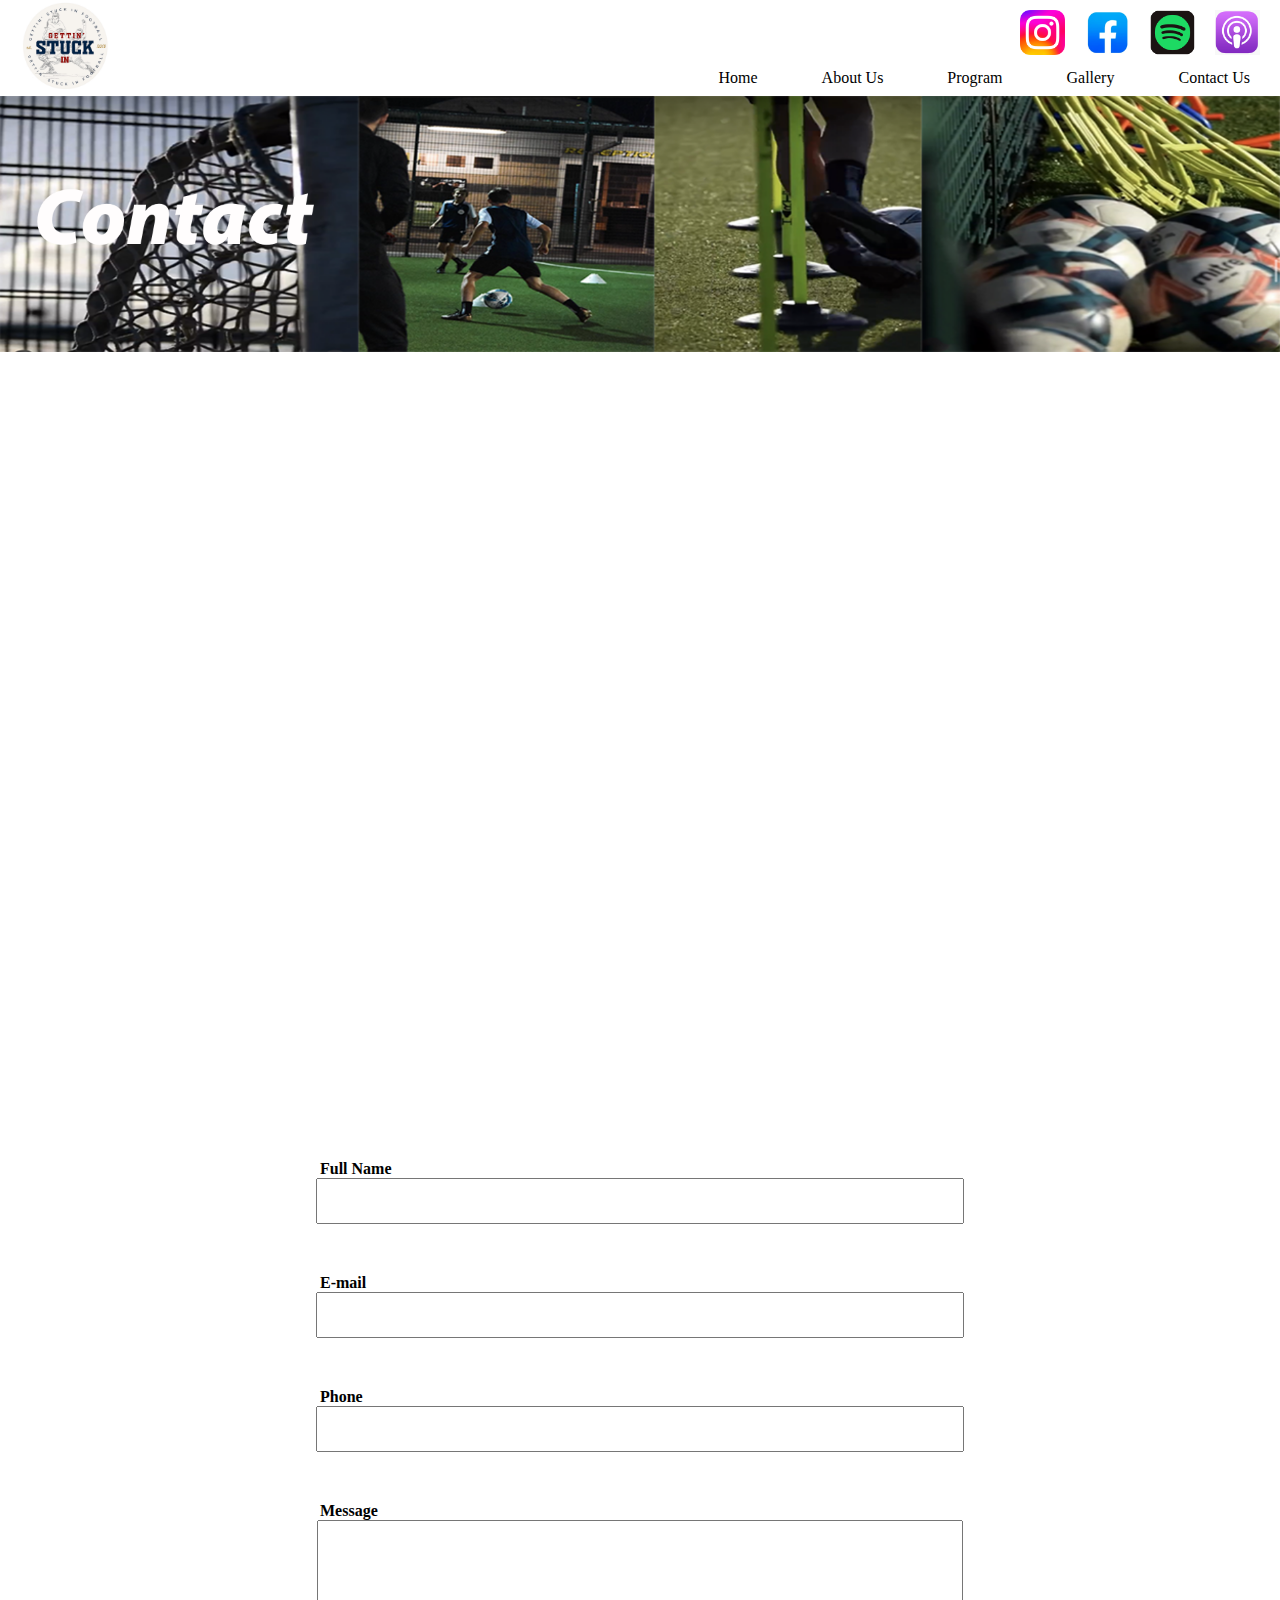
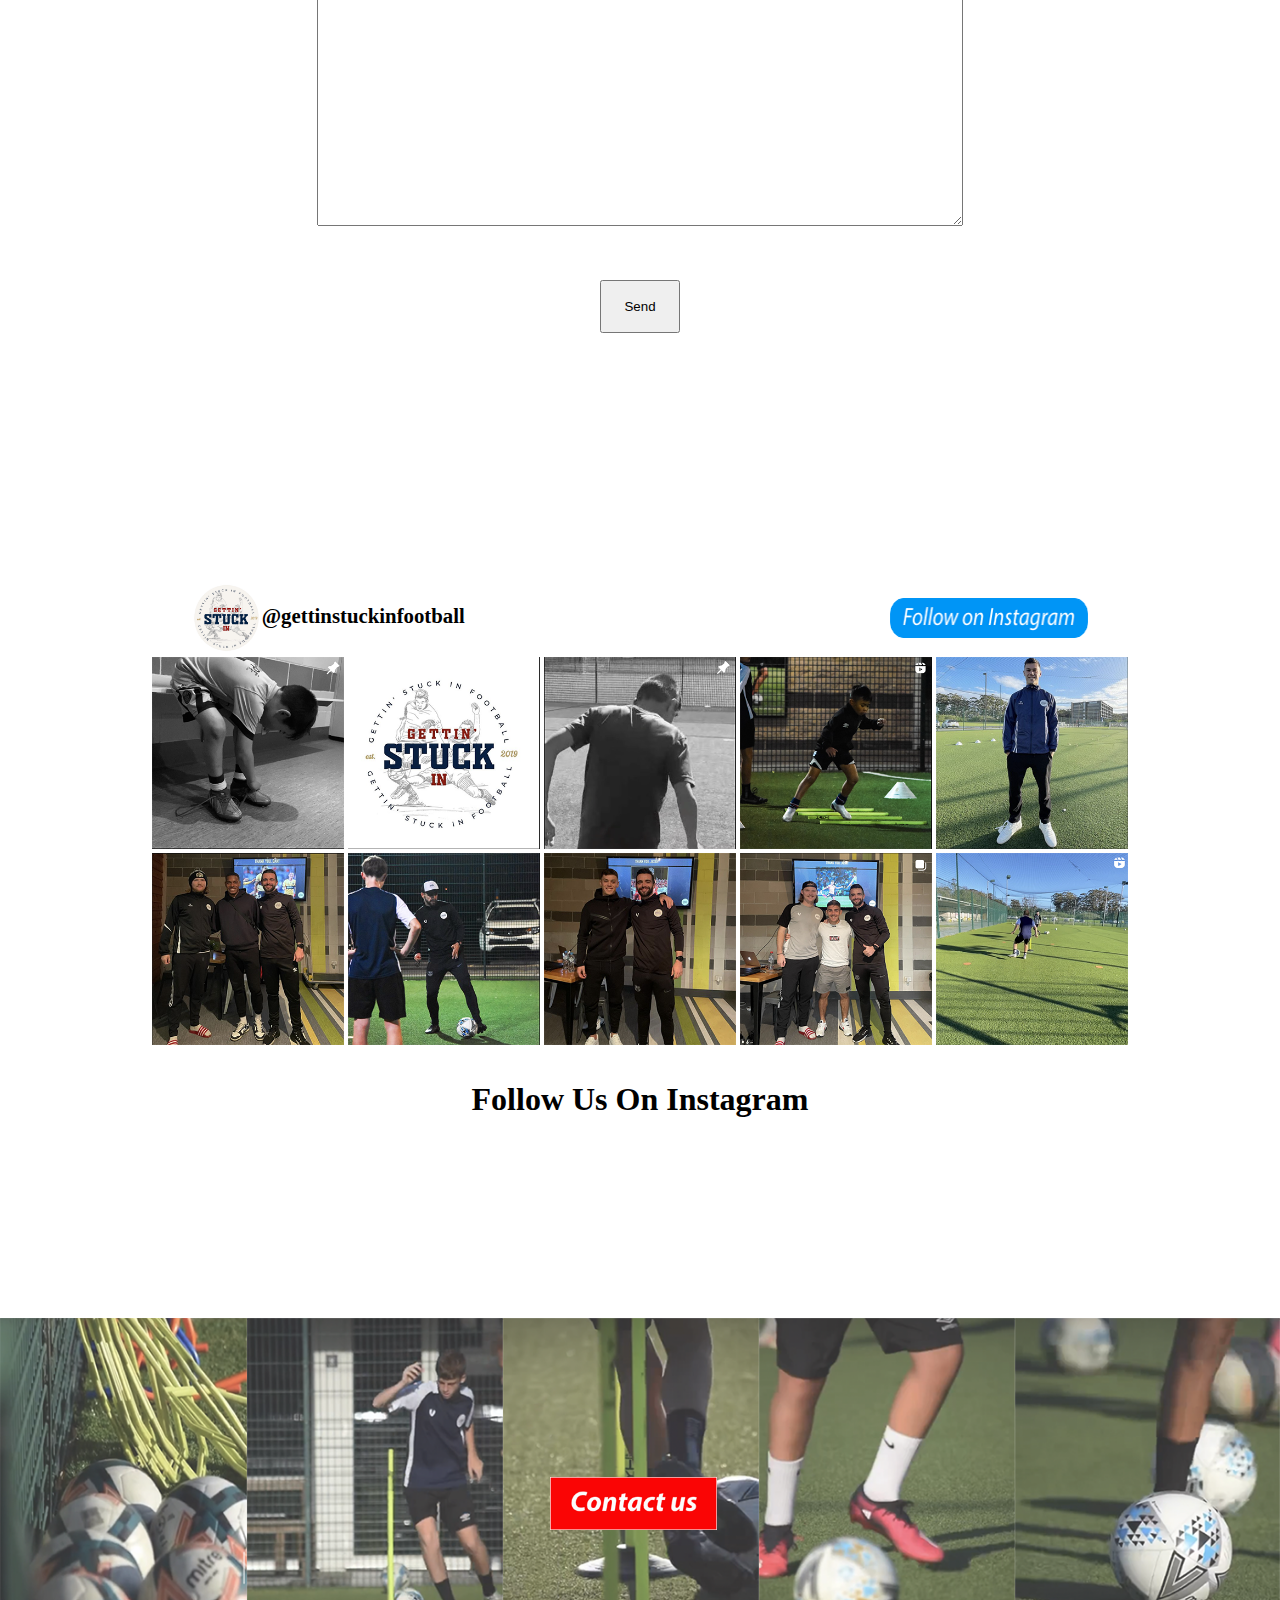
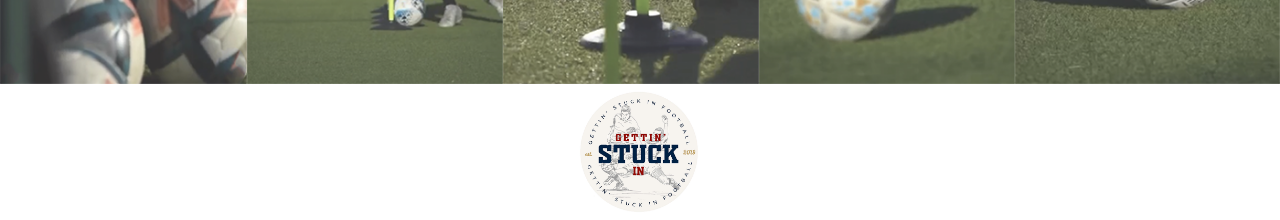
<file: contact.html>
<!DOCTYPE html>
<html lang="en">
<head>
    <meta charset="UTF-8">
    <meta http-equiv="X-UA-Compatible" content="IE=edge">
    <meta name="viewport" content="width=device-width, initial-scale=1.0">
    <meta name="description" content="gettinstuckinfootball">
    <link rel="stylesheet" href="css/style.css">
    <title>aboutus</title>
</head>
<body>
    <header>
        <div class="header">
            <div class="header-left">
                <div class="header-left-logo">
                    <a href="index.html"><img src="images/icon/IMG_1412.png" alt="logo"></a>
                </div>
            </div>
            <div class="header-right">
                <div class="header-right-above">
                    <div class="header-right-above-icon"><a href="https://www.instagram.com/gettinstuckinfootball/"><img src="images/icon/Instagram.png" alt="instagram"></a></div>
                    <div class="header-right-above-icon"><a href="https://www.facebook.com/profile.php?id=100070372358577"><img src="images/icon/facebook.png" alt="facebook"></a></div>
                    <div class="header-right-above-icon"><a href="https://open.spotify.com/show/6GjhjOnO5kn0AJWgR6oncJ"><img src="images/icon/Spotify_App_Logo.png" alt="spotify"></a></div>
                    <div class="header-right-above-icon"><a href=""><img src="images/icon/apple-podcasts-icon.png" alt="apple"></a></div>
                </div>
                <div class="header-right-bottom">
                    <nav class="nav-header">
                        <ul class="nav-header-ul">
                            <Li><a href="index.html">Home</a></Li>
                            <Li><a href="about.html">About Us</a></Li>
                            <Li><a href="program.html">Program</a></Li>
                            <Li><a href="gallery.html">Gallery</a></Li>
                            <Li><a href="contact.html">Contact Us</a></Li>
                        </ul>
                    </nav>
                </div>
                <div class="humbergermenu">
                    <input type="checkbox" id="menu-btn-check">
                    <label for="menu-btn-check" class="menu-btn"><span></span></label>
                    <div class="menu-content">
                        <ul>
                            <Li><a href="index.html">Home</a></Li>
                            <Li><a href="about.html">About Us</a></Li>
                            <Li><a href="program.html">Program</a></Li>
                            <Li><a href="gallery.html">Gallery</a></Li>
                            <Li><a href="contact.html">Contact Us</a></Li>
                            <li><a href="https://www.instagram.com/gettinstuckinfootball/">Instagram</a></li>
                            <li><a href="https://www.facebook.com/profile.php?id=100070372358577">Facebook</a></li>
                            <li><a href="https://open.spotify.com/show/6GjhjOnO5kn0AJWgR6oncJ">Spotify</a></li>
                            <li><a href="">iTunes</a></li>
                        </ul>
                    </div>
                </div>
            </div>
        </div>
    </header>
    <main>
        <article>
            <div class="sub-visual">
                <img src="images/visual-contact.png" alt="">
            </div>
            <div class="phone-main-visual">
                <img src="images/phone-subvisualcontact.png" alt="">
            </div>


            <div class="contact-map">
                <iframe src="https://www.google.com/maps/embed?pb=!1m18!1m12!1m3!1d2667.0355048285937!2d151.42273277402407!3d-33.31301707573677!2m3!1f0!2f0!3f0!3m2!1i1024!2i768!4f13.1!3m3!1m2!1s0x6b72ce7677f16563%3A0xba22b72019889675!2sSoccer5s%20Tuggerah!5e0!3m2!1sen!2sau!4v1687657353210!5m2!1sen!2sau" width="80%" height="450" style="border:0;" allowfullscreen="" loading="lazy" referrerpolicy="no-referrer-when-downgrade"></iframe>
            </div>


    <section class="contact">
        <form action="https://api.staticforms.xyz/submit" method="post">
            <input type="text" name="honeypot" style="display:none">
            <input type="hidden" name="accessKey" value="cef17085-bdd2-4df7-a7a5-381ec1aafebc">
            <input type="hidden" name="subject" value="Webサイトからお問い合わせがありました" />
            <input type="hidden" name="replyTo" value="morikawa1218yuuki@gmail.com">
            <input type="hidden" name="redirectTo" value="">  
                <div>
                    <div class="form">
                        <label class="label">Full Name</label>
                    </div>
                    <div>
                        <input type="text" class="textbox">
                    </div>
                </div>
                <div>
                    <div class="form">
                        <label class="label">E-mail</label>
                    </div>
                    <div>
                        <input type="text" class="textbox">
                    </div>
                </div>
                <div>
                    <div class="form">
                        <label class="label">Phone</label>
                    </div>
                    <div>
                        <input type="text" class="textbox">
                    </div>
                </div>
                <div>
                    <div class="form">
                        <label class="label">Message</label>
                    </div>
                    <textarea class="textarea"></textarea>
                </div>
                <div class="submit">
                <input type="submit" value="Send">
                </div>
            </form>
        </section>
        <section id="id-section">
            <div class="instagram">
                <div class="instagram-above">
                    <div>
                    <div class="instagram-logo"><a href=""><img src="images/icon/IMG_1412.png" alt="logo"></a></div>
                    <div class="insta-url"><a href="https://www.instagram.com/gettinstuckinfootball/"><p class="url">@gettinstuckinfootball</p></a></div>
                    </div>
                    <div class="follow"><a href="https://www.instagram.com/gettinstuckinfootball/"><img src="images/followus.png" alt="followus"></a></div>
                </div>
               <div class="insta">
                <ul class="instagram-ul">
                    <li class="instagram-li">
                        <div class="item">
                            <div class="item__img">
                             <img src="images/insta01.png" alt="">
                            </div>
                            <div class="item__text">
                                <a href="https://www.instagram.com/p/Cjpes5UAuXg/" class="insta-a"><p class="insta-p">🤍80  🗨8</p><p class="insta-p">How to get better? Simple… repetition and training w/high intensity! 8yr old Jackson working hard in the ‘off’ season 🥵😮👊🏼</p></a>
                            </div>
                        </div>
                        <di class="phone-item_img">
                            <a href="https://www.instagram.com/p/Cjpes5UAuXg/" class="insta-a"><img src="images/insta01.png" alt=""></a>
                        </di>
                    </li>
                    <li class="instagram-li">
                        <div class="item">
                            <div class="item__img">
                             <img src="images/insta02.png" alt="">
                            </div>
                            <div class="item__text">
                                <a href="https://www.instagram.com/p/CkHLLVeBbiI/" class="insta-a"><p class="insta-p">🤍52  🗨0</p><p class="insta-p">New logo 🤙🏼⚽️💪🏼</p></a>
                            </div>
                        </div>
                        <di class="phone-item_img">
                            <a href="https://www.instagram.com/p/CkHLLVeBbiI/" class="insta-a"><img src="images/insta02.png" alt="">
                        </di>
                    </li>
                    <li class="instagram-li">
                        <div class="item">
                            <div class="item__img">
                             <img src="images/insta03.png" alt="">
                            </div>
                            <div class="item__text">
                                <a href="https://www.instagram.com/p/CUt_8qEJT5u/" class="insta-a"><p class="insta-p">▶︎556  🗨4</p><p class="insta-p">Youngster @isaacky_kwon working hard! 👊🏼💪🏼⚽️
                                </p></a>
                            </div>
                        </div>
                        <di class="phone-item_img">
                            <a href="https://www.instagram.com/p/CUt_8qEJT5u/" class="insta-a"><img src="images/insta03.png" alt=""></a>
                        </di>
                    </li>
                    <li class="instagram-li">
                        <div class="item">
                            <div class="item__img">
                             <img src="images/insta04.png" alt="">
                            </div>
                            <div class="item__text">
                                <a href="https://www.instagram.com/p/CttFQ45AAoN/" class="insta-a"><p class="insta-p">🤍73  🗨2</p><p class="insta-p">🌆</p></a>
                            </div>
                        </div>
                        <di class="phone-item_img">
                            <a href="https://www.instagram.com/p/CttFQ45AAoN/" class="insta-a"><img src="images/insta04.png" alt=""></a>
                        </di>
                    </li>
                    <li class="instagram-li">
                        <div class="item">
                            <div class="item__img">
                             <img src="images/insta05.png" alt="">
                            </div>
                            <div class="item__text">
                                <a href="https://www.instagram.com/p/Cs-iakSr21s/" class="insta-a"><p class="insta-p">🤍84  🗨0</p><p class="insta-p">Current Philippines International and Thai Premier League star @jessecurran96 repping the Gettin’ Stuck in Spray jacket! Shame it wasn’t raining 😆☔️</p></a>
                            </div>
                        </div>
                        <di class="phone-item_img">
                            <a href="https://www.instagram.com/p/Cs-iakSr21s/" class="insta-a"><img src="images/insta05.png" alt=""></a>
                        </di>
                    </li>
                </ul>
                <ul class="instagram-ul">
                    <li class="instagram-li">
                        <div class="item">
                            <div class="item__img">
                             <img src="images/insta06.png" alt="">
                            </div>
                            <div class="item__text">
                                <a href="https://www.instagram.com/p/Cs0PPIgLhwo/" class="insta-a"><p class="insta-p">🤍90  🗨0</p><p class="insta-p">Massive thanks to current Central Coast Mariners defender and all round great guy @_danhall for popping to speak to some players last week! Great player and an absolute comedian to match! 😄💪🏼⚽️</p></a>
                            </div>
                        </div> 
                        <di class="phone-item_img">
                            <a href="https://www.instagram.com/p/Cs0PPIgLhwo/" class="insta-a"><img src="images/insta06.png" alt=""></a>
                        </di>
                    </li>
                    <li class="instagram-li">
                        <div class="item">
                            <div class="item__img">
                             <img src="images/insta07.png" alt="">
                            </div>
                            <div class="item__text">
                                <a href="https://www.instagram.com/p/CskyasXhNIG/" class="insta-a"><p class="insta-p">🤍67  🗨0</p><p class="insta-p">“So boys, control it and just kick it over there”
                                </p></a>
                            </div>
                        </div>
                        <di class="phone-item_img">
                            <a href="https://www.instagram.com/p/CskyasXhNIG/" class="insta-a"><img src="images/insta07.png" alt=""></a>
                        </di>
                    </li>
                    <li class="instagram-li">
                        <div class="item">
                            <div class="item__img">
                             <img src="images/insta08.png" alt="">
                            </div>
                            <div class="item__text">
                                <a href="https://www.instagram.com/p/CsiNrHfLapK/" class="insta-a"><p class="insta-p">🤍97 🗨1</p><p class="insta-p">Massive thanks to current Philippines International @jessecurran96 for popping in to chat to some players last Friday! Jesse is a former Dundee FC player and now plying his trade in the top division in Thailand 💪🏼👊🏼</p></a>
                            </div>
                        </div>
                        <di class="phone-item_img">
                            <a href="https://www.instagram.com/p/CsiNrHfLapK/" class="insta-a"><img src="images/insta08.png" alt=""></a>
                        </di>
                    </li>
                    <li class="instagram-li">
                        <div class="item">
                            <div class="item__img">
                             <img src="images/insta09.png" alt="">
                            </div>
                            <div class="item__text">
                                <a href="https://www.instagram.com/p/Cr-Kkd_veC7/" class="insta-a"><p class="insta-p">🤍135  🗨1</p><p class="insta-p">Massive thanks to current Mariners midfielder @joshuanisbet_ for popping in to chat to some of the boys last week! Top player and an even better bloke!
                                </p></a>
                            </div>
                        </div>
                        <di class="phone-item_img">
                            <a href="https://www.instagram.com/p/Cr-Kkd_veC7/" class="insta-a"><img src="images/insta09.png" alt="">
                        </di>
                    </li>
                    <li class="instagram-li">
                        <div class="item">
                            <div class="item__img">
                             <img src="images/insta10.png" alt="">
                            </div>
                            <div class="item__text">
                                <a href="https://www.instagram.com/p/CrxZbV6r3Cs/" class="insta-a"><p class="insta-p">🤍136  🗨3</p><p class="insta-p">@connorireland2901 pass, receive 🔥</p></a>
                            </div>
                        </div>
                        <div class="phone-item_img">
                                <a href="https://www.instagram.com/p/CrxZbV6r3Cs/" class="insta-a"><img src="images/insta10.png" alt=""></a>
                        </div>
                    </li>
                </ul>
               </div>
                <p class="followuson">Follow Us On Instagram</p>
            </div>
        </section>

        <section id="footer-background">
            <div class="contactus">
                <img src="images/footer.png" alt="">
                <a href="contact.html"><img src="images/botton.png" class="absolute" alt=""></a>
            </div>
            <div class="phone-contactus">
                <img src="images/phone-footer.png" alt="">
                <a href="contact.html"><img src="images/botton.png" class="absolute" alt=""></a>
            </div>
        </section>
    </article>
</main>

<footer>
    <div class="footer-logo"><a href="index.html"><img src="images/icon/IMG_1412.png" alt="logo"></a></div>
</footer>
</body>
</html>
</file>
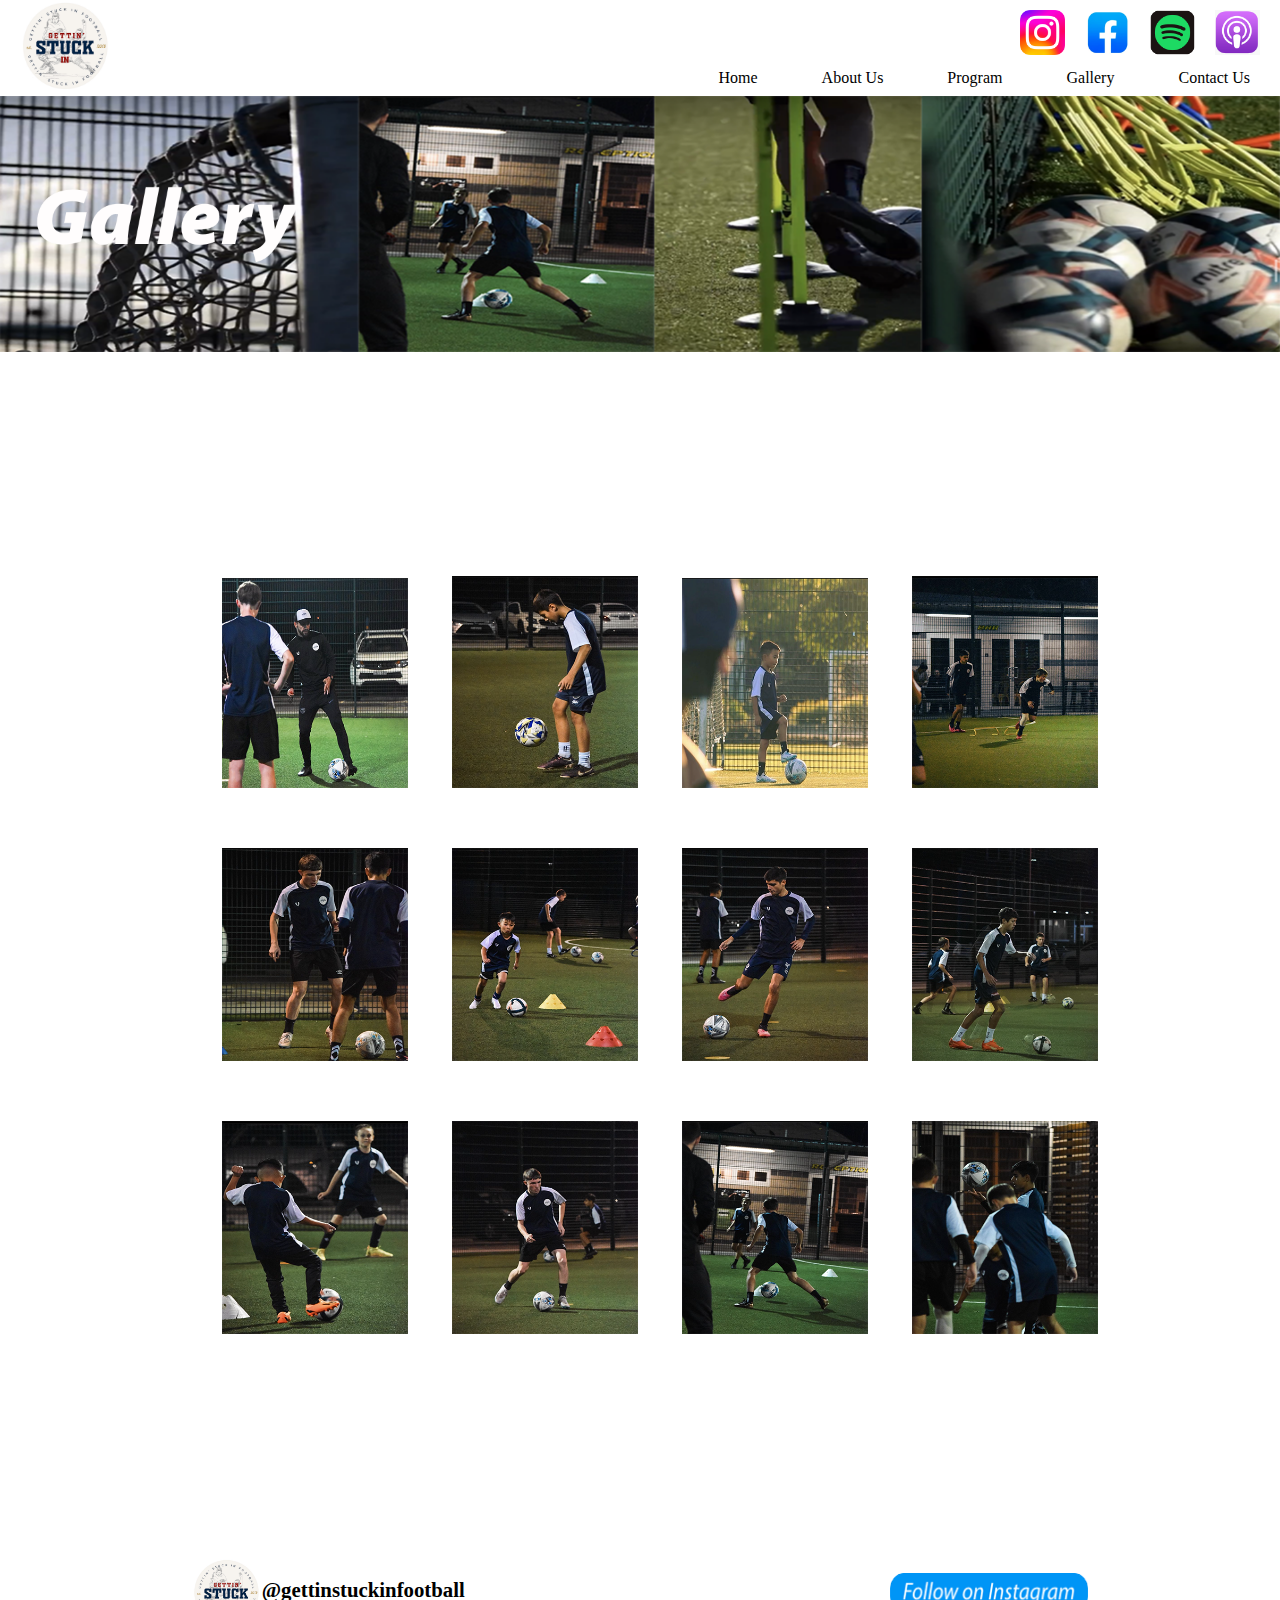
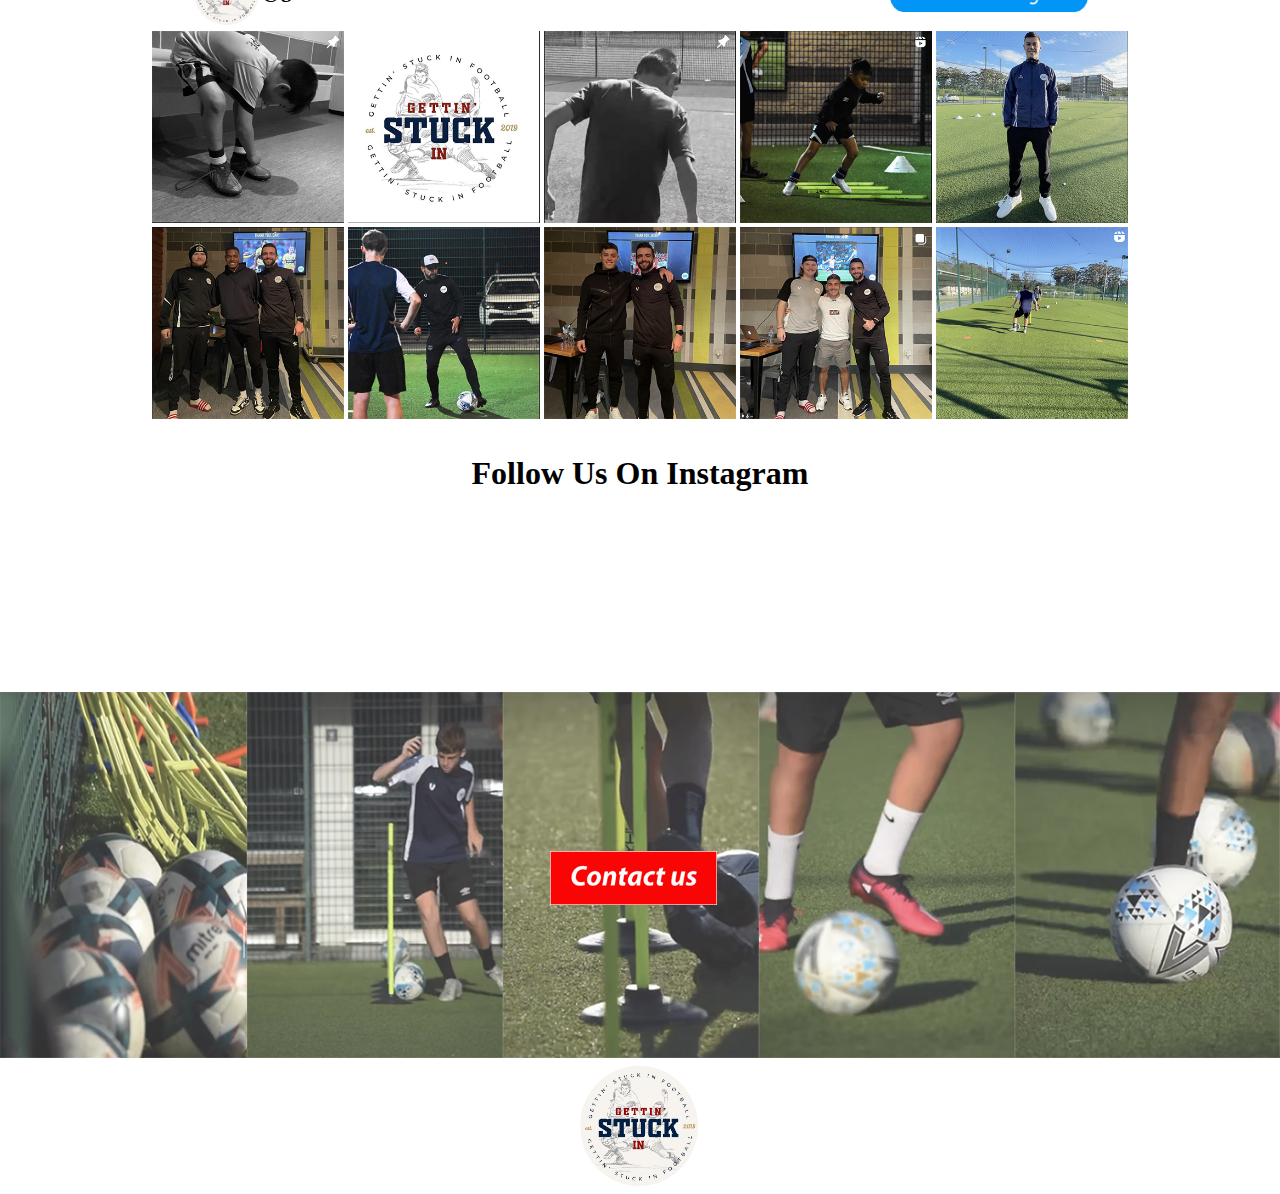
<file: gallery.html>
<!DOCTYPE html>
<html lang="en">
<head>
    <meta charset="UTF-8">
    <meta http-equiv="X-UA-Compatible" content="IE=edge">
    <meta name="viewport" content="width=device-width, initial-scale=1.0">
    <meta name="description" content="gettinstuckinfootball">
    <link rel="stylesheet" href="css/style.css">
    <title>aboutus</title>
</head>
<body>
    <header>
        <div class="header">
            <div class="header-left">
                <div class="header-left-logo">
                    <a href="index.html"><img src="images/icon/IMG_1412.png" alt="logo"></a>
                </div>
            </div>
            <div class="header-right">
                <div class="header-right-above">
                    <div class="header-right-above-icon"><a href="https://www.instagram.com/gettinstuckinfootball/"><img src="images/icon/Instagram.png" alt="instagram"></a></div>
                    <div class="header-right-above-icon"><a href="https://www.facebook.com/profile.php?id=100070372358577"><img src="images/icon/facebook.png" alt="facebook"></a></div>
                    <div class="header-right-above-icon"><a href="https://open.spotify.com/show/6GjhjOnO5kn0AJWgR6oncJ"><img src="images/icon/Spotify_App_Logo.png" alt="spotify"></a></div>
                    <div class="header-right-above-icon"><a href=""><img src="images/icon/apple-podcasts-icon.png" alt="apple"></a></div>
                </div>
                <div class="header-right-bottom">
                    <nav class="nav-header">
                        <ul class="nav-header-ul">
                            <Li><a href="index.html">Home</a></Li>
                            <Li><a href="about.html">About Us</a></Li>
                            <Li><a href="program.html">Program</a></Li>
                            <Li><a href="gallery.html">Gallery</a></Li>
                            <Li><a href="contact.html">Contact Us</a></Li>
                        </ul>
                    </nav>
                </div>
                <div class="humbergermenu">
                    <input type="checkbox" id="menu-btn-check">
                    <label for="menu-btn-check" class="menu-btn"><span></span></label>
                    <div class="menu-content">
                        <ul>
                            <Li><a href="index.html">Home</a></Li>
                            <Li><a href="about.html">About Us</a></Li>
                            <Li><a href="program.html">Program</a></Li>
                            <Li><a href="gallery.html">Gallery</a></Li>
                            <Li><a href="contact.html">Contact Us</a></Li>
                            <li><a href="https://www.instagram.com/gettinstuckinfootball/">Instagram</a></li>
                            <li><a href="https://www.facebook.com/profile.php?id=100070372358577">Facebook</a></li>
                            <li><a href="https://open.spotify.com/show/6GjhjOnO5kn0AJWgR6oncJ">Spotify</a></li>
                            <li><a href="">iTunes</a></li>
                        </ul>
                    </div>
                </div>
            </div>
        </div>
    </header>
    <main>
        <article>
            <div class="sub-visual">
                <img src="images/visual-gallery.png" alt="">
            </div>

            <div class="phone-main-visual">
                <img src="images/phone-subvisualgallery.png" alt="">
            </div>


            <section id="id-section">
                <div class="gallery">
                <ul class="gallery-ul">
                    <il class="gallery-li"><img src="images/gallery/IMG_1383.png" alt=""></il>
                    <il class="gallery-li"><img src="images/gallery/IMG_1399.png" alt=""></il>
                    <il class="gallery-li"><img src="images/gallery/IMG_1386.png" alt=""></il>
                    <il class="gallery-li"><img src="images/gallery/IMG_1389.png" alt=""></il>
                </ul>  
                <ul class="gallery-ul">
                    <il class="gallery-li"><img src="images/gallery/IMG_1390.png" alt=""></il>
                    <il class="gallery-li"><img src="images/gallery/IMG_1391.png" alt=""></il>
                    <il class="gallery-li"><img src="images/gallery/IMG_1392.png" alt=""></il>
                    <il class="gallery-li"><img src="images/gallery/IMG_1393.png" alt=""></il>
                </ul> 
                <ul class="gallery-ul">
                    <il class="gallery-li"><img src="images/gallery/IMG_1394 .png" alt=""></il>
                    <il class="gallery-li"><img src="images/gallery/IMG_1395.png" alt=""></il>
                    <il class="gallery-li"><img src="images/gallery/IMG_1397.png" alt=""></il>
                    <il class="gallery-li"><img src="images/gallery/IMG_1398.png" alt=""></il>
                </ul> 
                </div>
            </section>
            <section id="id-section">
                <div class="instagram">
                    <div class="instagram-above">
                        <div>
                        <div class="instagram-logo"><a href=""><img src="images/icon/IMG_1412.png" alt="logo"></a></div>
                        <div class="insta-url"><a href="https://www.instagram.com/gettinstuckinfootball/"><p class="url">@gettinstuckinfootball</p></a></div>
                        </div>
                        <div class="follow"><a href="https://www.instagram.com/gettinstuckinfootball/"><img src="images/followus.png" alt="followus"></a></div>
                    </div>
                   <div class="insta">
                    <ul class="instagram-ul">
                        <li class="instagram-li">
                            <div class="item">
                                <div class="item__img">
                                 <img src="images/insta01.png" alt="">
                                </div>
                                <div class="item__text">
                                    <a href="https://www.instagram.com/p/Cjpes5UAuXg/" class="insta-a"><p class="insta-p">🤍80  🗨8</p><p class="insta-p">How to get better? Simple… repetition and training w/high intensity! 8yr old Jackson working hard in the ‘off’ season 🥵😮👊🏼</p></a>
                                </div>
                            </div>
                            <di class="phone-item_img">
                                <a href="https://www.instagram.com/p/Cjpes5UAuXg/" class="insta-a"><img src="images/insta01.png" alt=""></a>
                            </di>
                        </li>
                        <li class="instagram-li">
                            <div class="item">
                                <div class="item__img">
                                 <img src="images/insta02.png" alt="">
                                </div>
                                <div class="item__text">
                                    <a href="https://www.instagram.com/p/CkHLLVeBbiI/" class="insta-a"><p class="insta-p">🤍52  🗨0</p><p class="insta-p">New logo 🤙🏼⚽️💪🏼</p></a>
                                </div>
                            </div>
                            <di class="phone-item_img">
                                <a href="https://www.instagram.com/p/CkHLLVeBbiI/" class="insta-a"><img src="images/insta02.png" alt="">
                            </di>
                        </li>
                        <li class="instagram-li">
                            <div class="item">
                                <div class="item__img">
                                 <img src="images/insta03.png" alt="">
                                </div>
                                <div class="item__text">
                                    <a href="https://www.instagram.com/p/CUt_8qEJT5u/" class="insta-a"><p class="insta-p">▶︎556  🗨4</p><p class="insta-p">Youngster @isaacky_kwon working hard! 👊🏼💪🏼⚽️
                                    </p></a>
                                </div>
                            </div>
                            <di class="phone-item_img">
                                <a href="https://www.instagram.com/p/CUt_8qEJT5u/" class="insta-a"><img src="images/insta03.png" alt=""></a>
                            </di>
                        </li>
                        <li class="instagram-li">
                            <div class="item">
                                <div class="item__img">
                                 <img src="images/insta04.png" alt="">
                                </div>
                                <div class="item__text">
                                    <a href="https://www.instagram.com/p/CttFQ45AAoN/" class="insta-a"><p class="insta-p">🤍73  🗨2</p><p class="insta-p">🌆</p></a>
                                </div>
                            </div>
                            <di class="phone-item_img">
                                <a href="https://www.instagram.com/p/CttFQ45AAoN/" class="insta-a"><img src="images/insta04.png" alt=""></a>
                            </di>
                        </li>
                        <li class="instagram-li">
                            <div class="item">
                                <div class="item__img">
                                 <img src="images/insta05.png" alt="">
                                </div>
                                <div class="item__text">
                                    <a href="https://www.instagram.com/p/Cs-iakSr21s/" class="insta-a"><p class="insta-p">🤍84  🗨0</p><p class="insta-p">Current Philippines International and Thai Premier League star @jessecurran96 repping the Gettin’ Stuck in Spray jacket! Shame it wasn’t raining 😆☔️</p></a>
                                </div>
                            </div>
                            <di class="phone-item_img">
                                <a href="https://www.instagram.com/p/Cs-iakSr21s/" class="insta-a"><img src="images/insta05.png" alt=""></a>
                            </di>
                        </li>
                    </ul>
                    <ul class="instagram-ul">
                        <li class="instagram-li">
                            <div class="item">
                                <div class="item__img">
                                 <img src="images/insta06.png" alt="">
                                </div>
                                <div class="item__text">
                                    <a href="https://www.instagram.com/p/Cs0PPIgLhwo/" class="insta-a"><p class="insta-p">🤍90  🗨0</p><p class="insta-p">Massive thanks to current Central Coast Mariners defender and all round great guy @_danhall for popping to speak to some players last week! Great player and an absolute comedian to match! 😄💪🏼⚽️</p></a>
                                </div>
                            </div> 
                            <di class="phone-item_img">
                                <a href="https://www.instagram.com/p/Cs0PPIgLhwo/" class="insta-a"><img src="images/insta06.png" alt=""></a>
                            </di>
                        </li>
                        <li class="instagram-li">
                            <div class="item">
                                <div class="item__img">
                                 <img src="images/insta07.png" alt="">
                                </div>
                                <div class="item__text">
                                    <a href="https://www.instagram.com/p/CskyasXhNIG/" class="insta-a"><p class="insta-p">🤍67  🗨0</p><p class="insta-p">“So boys, control it and just kick it over there”
                                    </p></a>
                                </div>
                            </div>
                            <di class="phone-item_img">
                                <a href="https://www.instagram.com/p/CskyasXhNIG/" class="insta-a"><img src="images/insta07.png" alt=""></a>
                            </di>
                        </li>
                        <li class="instagram-li">
                            <div class="item">
                                <div class="item__img">
                                 <img src="images/insta08.png" alt="">
                                </div>
                                <div class="item__text">
                                    <a href="https://www.instagram.com/p/CsiNrHfLapK/" class="insta-a"><p class="insta-p">🤍97 🗨1</p><p class="insta-p">Massive thanks to current Philippines International @jessecurran96 for popping in to chat to some players last Friday! Jesse is a former Dundee FC player and now plying his trade in the top division in Thailand 💪🏼👊🏼</p></a>
                                </div>
                            </div>
                            <di class="phone-item_img">
                                <a href="https://www.instagram.com/p/CsiNrHfLapK/" class="insta-a"><img src="images/insta08.png" alt=""></a>
                            </di>
                        </li>
                        <li class="instagram-li">
                            <div class="item">
                                <div class="item__img">
                                 <img src="images/insta09.png" alt="">
                                </div>
                                <div class="item__text">
                                    <a href="https://www.instagram.com/p/Cr-Kkd_veC7/" class="insta-a"><p class="insta-p">🤍135  🗨1</p><p class="insta-p">Massive thanks to current Mariners midfielder @joshuanisbet_ for popping in to chat to some of the boys last week! Top player and an even better bloke!
                                    </p></a>
                                </div>
                            </div>
                            <di class="phone-item_img">
                                <a href="https://www.instagram.com/p/Cr-Kkd_veC7/" class="insta-a"><img src="images/insta09.png" alt="">
                            </di>
                        </li>
                        <li class="instagram-li">
                            <div class="item">
                                <div class="item__img">
                                 <img src="images/insta10.png" alt="">
                                </div>
                                <div class="item__text">
                                    <a href="https://www.instagram.com/p/CrxZbV6r3Cs/" class="insta-a"><p class="insta-p">🤍136  🗨3</p><p class="insta-p">@connorireland2901 pass, receive 🔥</p></a>
                                </div>
                            </div>
                            <div class="phone-item_img">
                                    <a href="https://www.instagram.com/p/CrxZbV6r3Cs/" class="insta-a"><img src="images/insta10.png" alt=""></a>
                            </div>
                        </li>
                    </ul>
                   </div>
                    <p class="followuson">Follow Us On Instagram</p>
                </div>
            </section>

            <section id="footer-background">
                <div class="contactus">
                    <img src="images/footer.png" alt="">
                    <a href="contact.html"><img src="images/botton.png" class="absolute" alt=""></a>
                </div>
                <div class="phone-contactus">
                    <img src="images/phone-footer.png" alt="">
                    <a href="contact.html"><img src="images/botton.png" class="absolute" alt=""></a>
                </div>
            </section>
        </article>
    </main>

    <footer>
        <div class="footer-logo"><a href="index.html"><img src="images/icon/IMG_1412.png" alt="logo"></a></div>
    </footer>
</body>
</html>
</file>
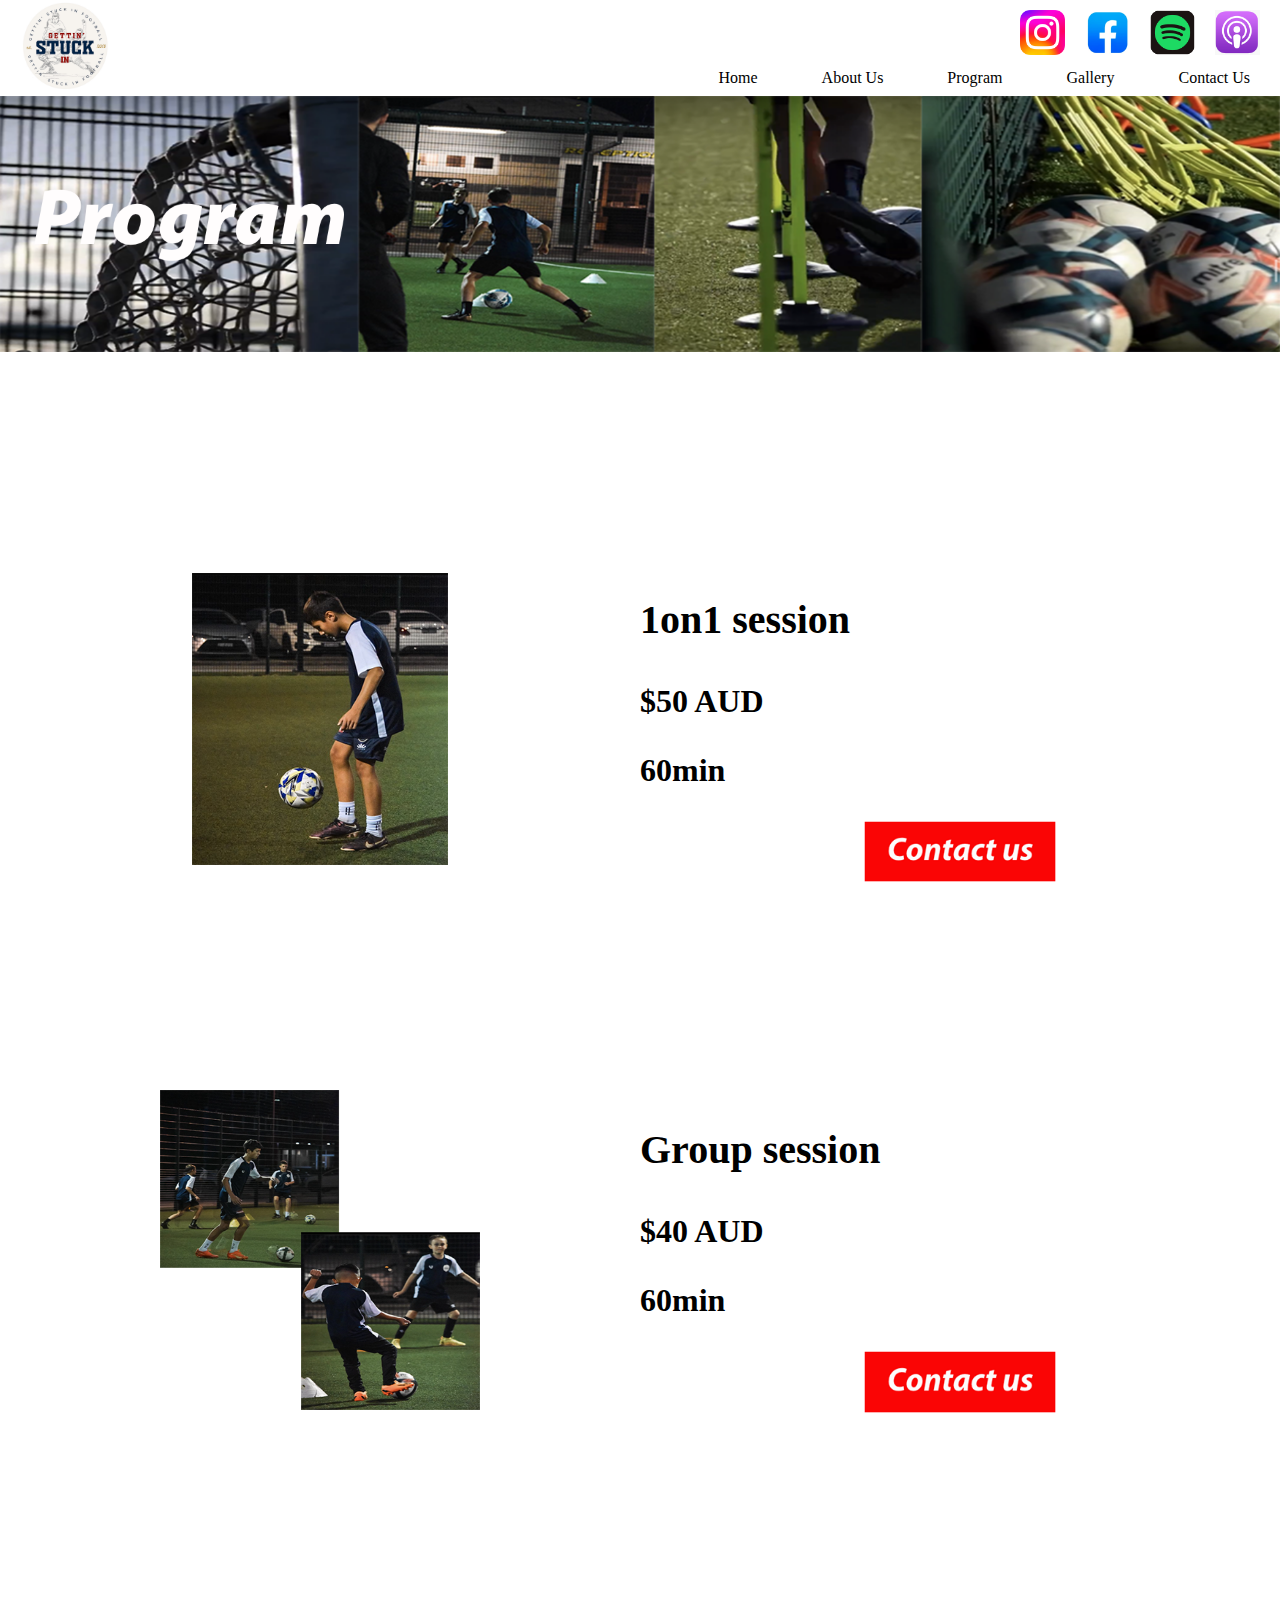
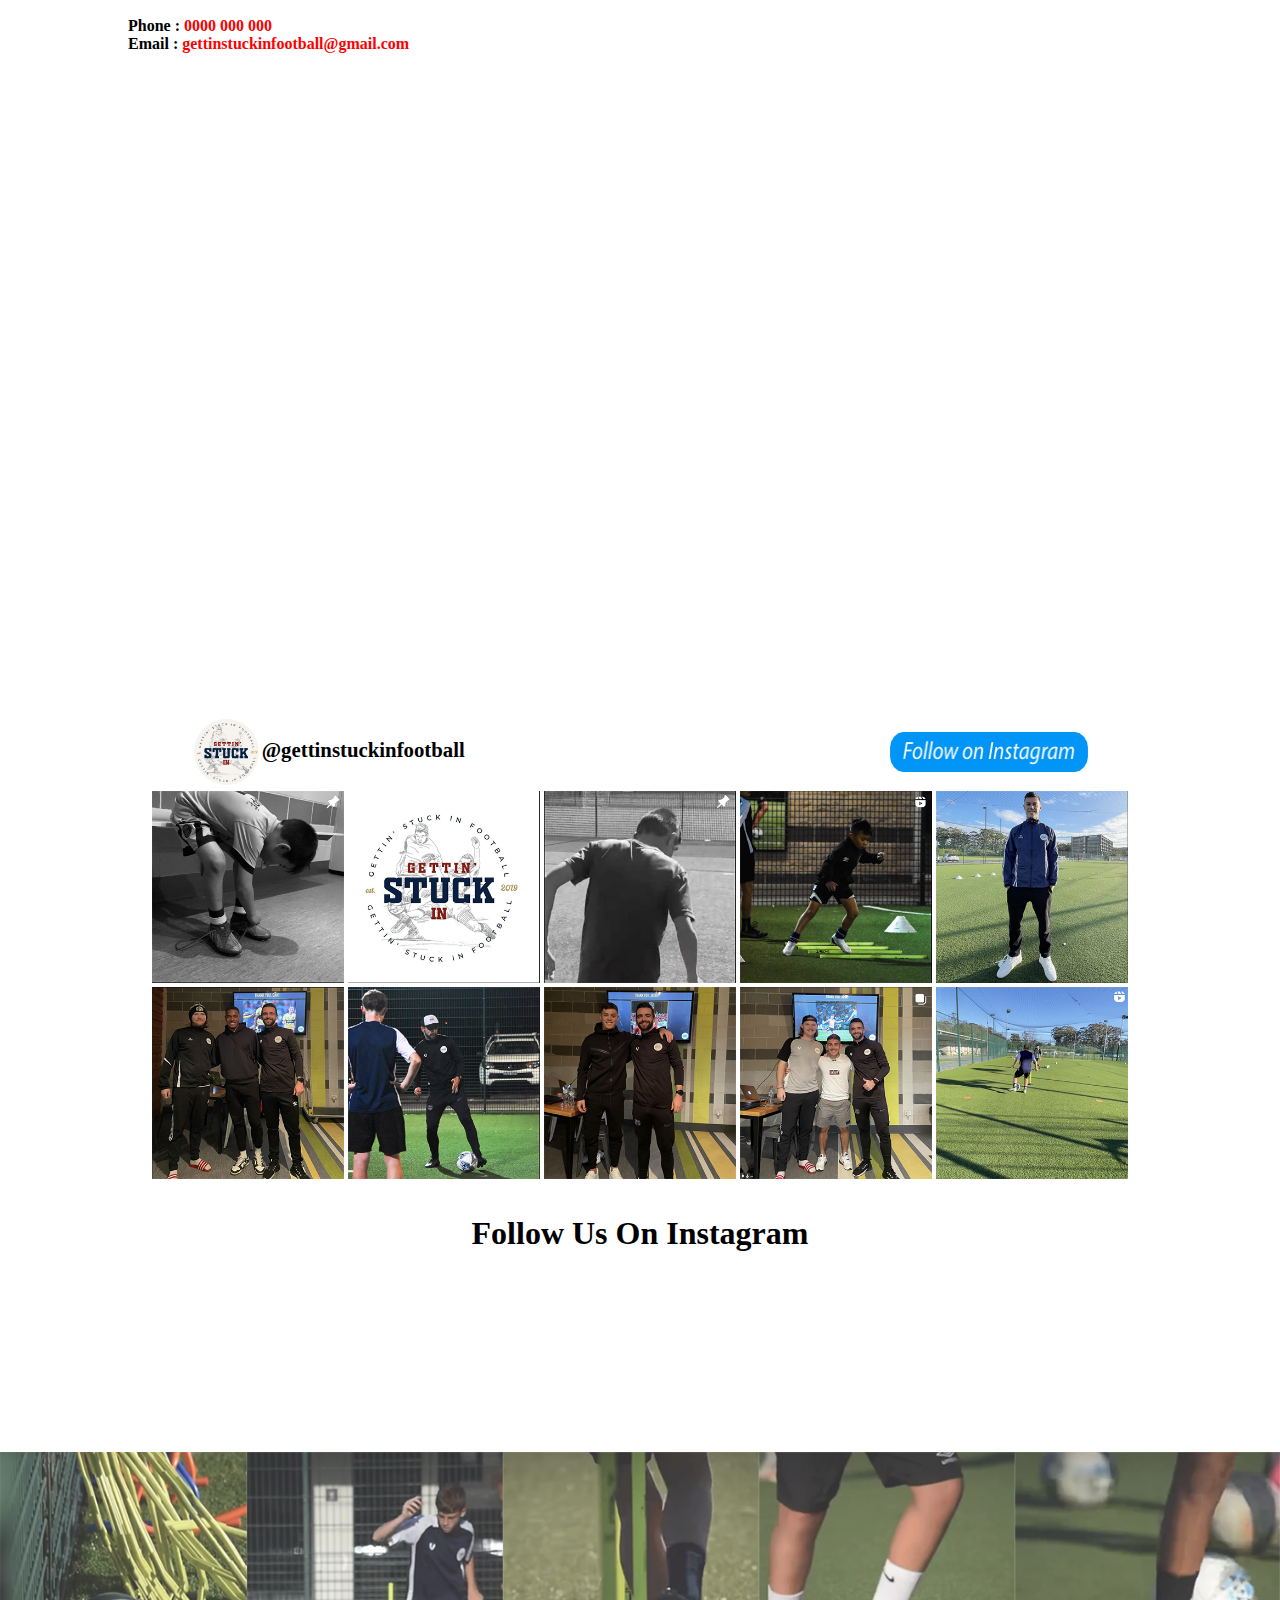
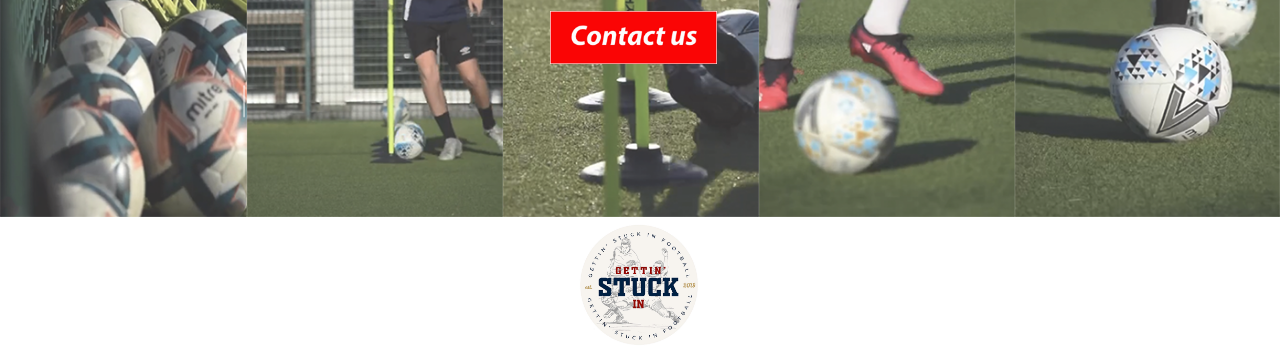
<file: program.html>
<!DOCTYPE html>
<html lang="en">
<head>
    <meta charset="UTF-8">
    <meta http-equiv="X-UA-Compatible" content="IE=edge">
    <meta name="viewport" content="width=device-width, initial-scale=1.0">
    <meta name="description" content="gettinstuckinfootball">
    <link rel="stylesheet" href="css/style.css">
    <title>aboutus</title>
</head>
<body>
    <header>
        <div class="header">
            <div class="header-left">
                <div class="header-left-logo">
                    <a href="index.html"><img src="images/icon/IMG_1412.png" alt="logo"></a>
                </div>
            </div>
            <div class="header-right">
                <div class="header-right-above">
                    <div class="header-right-above-icon"><a href="https://www.instagram.com/gettinstuckinfootball/"><img src="images/icon/Instagram.png" alt="instagram"></a></div>
                    <div class="header-right-above-icon"><a href="https://www.facebook.com/profile.php?id=100070372358577"><img src="images/icon/facebook.png" alt="facebook"></a></div>
                    <div class="header-right-above-icon"><a href="https://open.spotify.com/show/6GjhjOnO5kn0AJWgR6oncJ"><img src="images/icon/Spotify_App_Logo.png" alt="spotify"></a></div>
                    <div class="header-right-above-icon"><a href=""><img src="images/icon/apple-podcasts-icon.png" alt="apple"></a></div>
                </div>
                <div class="header-right-bottom">
                    <nav class="nav-header">
                        <ul class="nav-header-ul">
                            <Li><a href="index.html">Home</a></Li>
                            <Li><a href="about.html">About Us</a></Li>
                            <Li><a href="program.html">Program</a></Li>
                            <Li><a href="gallery.html">Gallery</a></Li>
                            <Li><a href="contact.html">Contact Us</a></Li>
                        </ul>
                    </nav>
                </div>
                <div class="humbergermenu">
                    <input type="checkbox" id="menu-btn-check">
                    <label for="menu-btn-check" class="menu-btn"><span></span></label>
                    <div class="menu-content">
                        <ul>
                            <Li><a href="index.html">Home</a></Li>
                            <Li><a href="about.html">About Us</a></Li>
                            <Li><a href="program.html">Program</a></Li>
                            <Li><a href="gallery.html">Gallery</a></Li>
                            <Li><a href="contact.html">Contact Us</a></Li>
                            <li><a href="https://www.instagram.com/gettinstuckinfootball/">Instagram</a></li>
                            <li><a href="https://www.facebook.com/profile.php?id=100070372358577">Facebook</a></li>
                            <li><a href="https://open.spotify.com/show/6GjhjOnO5kn0AJWgR6oncJ">Spotify</a></li>
                            <li><a href="">iTunes</a></li>
                        </ul>
                    </div>
                </div>
            </div>
        </div>
    </header>
    <main>
        <article>
            <div class="sub-visual">
                <img src="images/visual-program.png" alt="">
            </div>
            <div class="phone-main-visual">
                <img src="images/phone-subvisualprogram.png" alt="">
            </div>


            <section id="id-section">
                <div class="program">
                    <div class="program-left">
                      <div class="program-1on1-img"><img src="images/gallery/IMG_1399.png" alt="group"></div>
                    </div>
                    <div class="program-right">
                      <h3 class="program-session-title">1on1  session</h3>
                      <p class="program-price">$50 AUD</p>
                      <p class="program-time">60min</p>
                      <div class="program-contact-botton"><a href="contact.html"><img src="images/botton.png" alt="contact"></a></div>
                    </div>  
                 </div>
            </section>
            <section id="id-section">
                <div class="program">
                    <div class="program-left">
                      <div class="program-group-img"><img src="images/gruopsession.png" alt="group"></div>
                    </div>
                    <div class="program-right">
                      <h3 class="program-session-title">Group session</h3>
                      <p class="program-price">$40 AUD</p>
                      <p class="program-time">60min</p>
                      <div class="program-contact-botton"><a href="contact.html"><img src="images/botton.png" alt="contact"></a></div>
                    </div>  
                 </div>
            </section>

            <section id="id-section">
                <div class="section-map">
                <p class="map-phone">Phone : <span class="red">0000 000 000</span></p>
                <p class="map-email">Email : <span class="red">gettinstuckinfootball@gmail.com</span></p>
                <div class="map"><iframe src="https://www.google.com/maps/embed?pb=!1m18!1m12!1m3!1d2667.0355048285937!2d151.42273277402407!3d-33.31301707573677!2m3!1f0!2f0!3f0!3m2!1i1024!2i768!4f13.1!3m3!1m2!1s0x6b72ce7677f16563%3A0xba22b72019889675!2sSoccer5s%20Tuggerah!5e0!3m2!1sen!2sau!4v1687657353210!5m2!1sen!2sau" width="80%" height="450" style="border:0;" allowfullscreen="" loading="lazy" referrerpolicy="no-referrer-when-downgrade"></iframe></div>
                </div>
            </section>



            <section id="id-section">
                <div class="instagram">
                    <div class="instagram-above">
                        <div>
                        <div class="instagram-logo"><a href=""><img src="images/icon/IMG_1412.png" alt="logo"></a></div>
                        <div class="insta-url"><a href="https://www.instagram.com/gettinstuckinfootball/"><p class="url">@gettinstuckinfootball</p></a></div>
                        </div>
                        <div class="follow"><a href="https://www.instagram.com/gettinstuckinfootball/"><img src="images/followus.png" alt="followus"></a></div>
                    </div>
                   <div class="insta">
                    <ul class="instagram-ul">
                        <li class="instagram-li">
                            <div class="item">
                                <div class="item__img">
                                 <img src="images/insta01.png" alt="">
                                </div>
                                <div class="item__text">
                                    <a href="https://www.instagram.com/p/Cjpes5UAuXg/" class="insta-a"><p class="insta-p">🤍80  🗨8</p><p class="insta-p">How to get better? Simple… repetition and training w/high intensity! 8yr old Jackson working hard in the ‘off’ season 🥵😮👊🏼</p></a>
                                </div>
                            </div>
                            <di class="phone-item_img">
                                <a href="https://www.instagram.com/p/Cjpes5UAuXg/" class="insta-a"><img src="images/insta01.png" alt=""></a>
                            </di>
                        </li>
                        <li class="instagram-li">
                            <div class="item">
                                <div class="item__img">
                                 <img src="images/insta02.png" alt="">
                                </div>
                                <div class="item__text">
                                    <a href="https://www.instagram.com/p/CkHLLVeBbiI/" class="insta-a"><p class="insta-p">🤍52  🗨0</p><p class="insta-p">New logo 🤙🏼⚽️💪🏼</p></a>
                                </div>
                            </div>
                            <di class="phone-item_img">
                                <a href="https://www.instagram.com/p/CkHLLVeBbiI/" class="insta-a"><img src="images/insta02.png" alt="">
                            </di>
                        </li>
                        <li class="instagram-li">
                            <div class="item">
                                <div class="item__img">
                                 <img src="images/insta03.png" alt="">
                                </div>
                                <div class="item__text">
                                    <a href="https://www.instagram.com/p/CUt_8qEJT5u/" class="insta-a"><p class="insta-p">▶︎556  🗨4</p><p class="insta-p">Youngster @isaacky_kwon working hard! 👊🏼💪🏼⚽️
                                    </p></a>
                                </div>
                            </div>
                            <di class="phone-item_img">
                                <a href="https://www.instagram.com/p/CUt_8qEJT5u/" class="insta-a"><img src="images/insta03.png" alt=""></a>
                            </di>
                        </li>
                        <li class="instagram-li">
                            <div class="item">
                                <div class="item__img">
                                 <img src="images/insta04.png" alt="">
                                </div>
                                <div class="item__text">
                                    <a href="https://www.instagram.com/p/CttFQ45AAoN/" class="insta-a"><p class="insta-p">🤍73  🗨2</p><p class="insta-p">🌆</p></a>
                                </div>
                            </div>
                            <di class="phone-item_img">
                                <a href="https://www.instagram.com/p/CttFQ45AAoN/" class="insta-a"><img src="images/insta04.png" alt=""></a>
                            </di>
                        </li>
                        <li class="instagram-li">
                            <div class="item">
                                <div class="item__img">
                                 <img src="images/insta05.png" alt="">
                                </div>
                                <div class="item__text">
                                    <a href="https://www.instagram.com/p/Cs-iakSr21s/" class="insta-a"><p class="insta-p">🤍84  🗨0</p><p class="insta-p">Current Philippines International and Thai Premier League star @jessecurran96 repping the Gettin’ Stuck in Spray jacket! Shame it wasn’t raining 😆☔️</p></a>
                                </div>
                            </div>
                            <di class="phone-item_img">
                                <a href="https://www.instagram.com/p/Cs-iakSr21s/" class="insta-a"><img src="images/insta05.png" alt=""></a>
                            </di>
                        </li>
                    </ul>
                    <ul class="instagram-ul">
                        <li class="instagram-li">
                            <div class="item">
                                <div class="item__img">
                                 <img src="images/insta06.png" alt="">
                                </div>
                                <div class="item__text">
                                    <a href="https://www.instagram.com/p/Cs0PPIgLhwo/" class="insta-a"><p class="insta-p">🤍90  🗨0</p><p class="insta-p">Massive thanks to current Central Coast Mariners defender and all round great guy @_danhall for popping to speak to some players last week! Great player and an absolute comedian to match! 😄💪🏼⚽️</p></a>
                                </div>
                            </div> 
                            <di class="phone-item_img">
                                <a href="https://www.instagram.com/p/Cs0PPIgLhwo/" class="insta-a"><img src="images/insta06.png" alt=""></a>
                            </di>
                        </li>
                        <li class="instagram-li">
                            <div class="item">
                                <div class="item__img">
                                 <img src="images/insta07.png" alt="">
                                </div>
                                <div class="item__text">
                                    <a href="https://www.instagram.com/p/CskyasXhNIG/" class="insta-a"><p class="insta-p">🤍67  🗨0</p><p class="insta-p">“So boys, control it and just kick it over there”
                                    </p></a>
                                </div>
                            </div>
                            <di class="phone-item_img">
                                <a href="https://www.instagram.com/p/CskyasXhNIG/" class="insta-a"><img src="images/insta07.png" alt=""></a>
                            </di>
                        </li>
                        <li class="instagram-li">
                            <div class="item">
                                <div class="item__img">
                                 <img src="images/insta08.png" alt="">
                                </div>
                                <div class="item__text">
                                    <a href="https://www.instagram.com/p/CsiNrHfLapK/" class="insta-a"><p class="insta-p">🤍97 🗨1</p><p class="insta-p">Massive thanks to current Philippines International @jessecurran96 for popping in to chat to some players last Friday! Jesse is a former Dundee FC player and now plying his trade in the top division in Thailand 💪🏼👊🏼</p></a>
                                </div>
                            </div>
                            <di class="phone-item_img">
                                <a href="https://www.instagram.com/p/CsiNrHfLapK/" class="insta-a"><img src="images/insta08.png" alt=""></a>
                            </di>
                        </li>
                        <li class="instagram-li">
                            <div class="item">
                                <div class="item__img">
                                 <img src="images/insta09.png" alt="">
                                </div>
                                <div class="item__text">
                                    <a href="https://www.instagram.com/p/Cr-Kkd_veC7/" class="insta-a"><p class="insta-p">🤍135  🗨1</p><p class="insta-p">Massive thanks to current Mariners midfielder @joshuanisbet_ for popping in to chat to some of the boys last week! Top player and an even better bloke!
                                    </p></a>
                                </div>
                            </div>
                            <di class="phone-item_img">
                                <a href="https://www.instagram.com/p/Cr-Kkd_veC7/" class="insta-a"><img src="images/insta09.png" alt="">
                            </di>
                        </li>
                        <li class="instagram-li">
                            <div class="item">
                                <div class="item__img">
                                 <img src="images/insta10.png" alt="">
                                </div>
                                <div class="item__text">
                                    <a href="https://www.instagram.com/p/CrxZbV6r3Cs/" class="insta-a"><p class="insta-p">🤍136  🗨3</p><p class="insta-p">@connorireland2901 pass, receive 🔥</p></a>
                                </div>
                            </div>
                            <div class="phone-item_img">
                                    <a href="https://www.instagram.com/p/CrxZbV6r3Cs/" class="insta-a"><img src="images/insta10.png" alt=""></a>
                            </div>
                        </li>
                    </ul>
                   </div>
                    <p class="followuson">Follow Us On Instagram</p>
                </div>
            </section>

            <section id="footer-background">
                <div class="contactus">
                    <img src="images/footer.png" alt="">
                    <a href="contact.html"><img src="images/botton.png" class="absolute" alt=""></a>
                </div>
                <div class="phone-contactus">
                    <img src="images/phone-footer.png" alt="">
                    <a href="contact.html"><img src="images/botton.png" class="absolute" alt=""></a>
                </div>
            </section>
        </article>
    </main>

    <footer>
        <div class="footer-logo"><a href="index.html"><img src="images/icon/IMG_1412.png" alt="logo"></a></div>
    </footer>
</body>
</html>
</file>
<file: css/style.css>
@media screen and (min-width: 769px) {



body {
    margin: 0;
    padding: 0;
    font-family: "Hiragino Mincho ProN";
}

p {
    font-weight: bold;
}

.humbergermenu {
    display: none;
}


li {
    list-style: none;
}

a {
    text-decoration: none;
    color: black;
}

#id-section {
    background-image: url(https://github.com/12yuki18/gettinstuckinfootball/blob/main/images/background.png?raw=true);
    background-size:contain;
    background-repeat: no-repeat;
    background-position: center;
}

#podcast-section {
    background-image: url(https://github.com/12yuki18/gettinstuckinfootball/blob/main/images/background.png?raw=true);
    background-size:contain;
    background-repeat: no-repeat;
    background-position: center;
}


#session-section {
    background-image: url(https://github.com/12yuki18/gettinstuckinfootball/blob/main/images/background.png?raw=true);
    background-size:contain;
    background-repeat: no-repeat;
    background-position: center;
}

 img {
    width: 100%;
}

.header-left-logo {
    width: 25%;
    margin-left: 20px;
}

.header-right-above-icon {
    width: 5%;
}

.about-img {
    width: 50%;
    margin: auto;
}

.program-img {
    width: 70%;
    margin: auto;
}

.program-contact-img {
    width: 80%;
}

.section-img-li {
    width: 15%;
}

.spotify-app {
    width: 15%;
    margin-right: 20px;
}

.itunes-app {
    width: 15%;
}

.instagram-logo {
    width: 10%;
}

.follow {
  margin: auto 0px;
}

.instagram-img {
    width: 70%;
    margin: auto;
}

.footer-logo {
    width: 10%;
    margin: auto;
}

.header {
    display: flex;
    justify-content: space-between;
}

.header-right-above {
    display: flex;
    justify-content: right;
    margin-right: 10px;
}

.nav-header > ul > li {
    display: inline-block;
 }

 .nav-header {
    text-align: right;
 }

 .header-right-above-icon {
    margin: 10px;
 }

 .nav-header-ul li {
    margin: auto 30px;
 }

 .nav-header-ul {
    margin: 0px;
 }

 .h2-title {
    text-align: center;
    font-size: 3em;
    font-weight:900;
    margin-bottom: 80px;
    margin-top: 200px;
 }

 .section-about {
    display: flex;
    justify-content: center;
    margin-top: 50px;
 }

 .section-left {
    width: 50%;
    margin: auto;
 }

 .section-right {
    width: 50%;
    margin: auto;
 }

 .about-p {
    width: 80%;
    font-size: 1.3em;
   
 }

 .morebottom {
    text-align: right;
    font-size: 1.5em;
    font-weight: bold;
    width: 90%;
 }

 .morebottom a:hover {
    opacity: 0.5;
 }

 .section-program {
    display: flex;
    justify-content: center;
    margin-top: 50px;
 }

 .session-program-right {
    display: flex;
    margin: auto;
 }

 .session-program-left {
    margin: auto;
 }

 .session-program-left .program-img {
    text-align: right;
 }

 .session-title {
    font-size: 2.3em;
    font-weight: 900;
 }

.section-right-sessions {
    margin-left: 20px;
}

.price {
    font-size: 1.8em;
}

.time {
    font-size: 1.8em;
}

.section-img-ul li {
    display: inline-block;
    margin: 0px 40px;
}

.section-img-ul {
    text-align: center;
    padding-left: 0px;
}

.section-bottom {
    margin: 40px auto;
    width: 60%;
}

.section-bottom-right {
    display: flex;
  justify-content: right;
  margin: auto;
}

.text {
    font-size: 1.3em;
}

.section-video-bottom {
    display: flex;
    margin:  40px auto;
    width: 60%;
}

.instagram {
    margin-top: 200px;
    margin-bottom: 200px;
}


.instagram-above {
    display:flex;
    justify-content: space-between;
    width: 70%;
   margin: auto;
}

.instagram-above div {
    display:flex;
}

.url {
    font-size: 1.3em;
}

.followuson {
    text-align: center;
    font-size: 2em;
    font-weight:900;
}

.program-contact-img:hover {
    opacity: 0.7;
    color: red;
    transform: scale(1.1, 1.1);
}

.spotify-app:hover {
    opacity: 0.7;
    color: red;
    transform: scale(1.1, 1.1);
}

.itunes-app:hover {
    opacity: 0.7;
    color: red;
    transform: scale(1.1, 1.1);
}

.header-right-above-icon:hover {
    opacity: 0.5;
}

.nav-header-ul li:hover {
    opacity: 0.5;
}

.url:hover {
    opacity: 0.5;
}

.follow a:hover {
    opacity: 0.5;
}

.h3-title {
    font-size: 3em;
    text-align: center;
}


.aboutus-p {
    width: 90%;
    font-size: 1.3em;
    text-align: center;
 }


 .section-aboutus {
    display: flex;
    justify-content: center;
    margin-top: 200px;
 }

 .above {
    width: 90%;
 }

 .aboutus-tr {
    display: flex;
    justify-content: space-around;
    margin: 200px auto 0px auto;
 }

 .aboutus-tr-img-left img {
    width: 60%;
    transform: rotate(-15deg);
 }

 .aboutus-tr-img-left {
    margin: auto;
    text-align: right;
 }


 .aboutus-tr-img-center img {
    width: 70%;
 }

 .aboutus-tr-img-center {
    margin: auto;
    text-align: center;
 }


 .aboutus-tr-img-right img {
    width: 60%;
    transform: rotate(15deg);
 }

 .aboutus-tr-img-right {
    margin: auto;
    text-align: left;
 }

 .aboutus-tr-p {
    width: 70%;
    margin: 40px auto;
    font-size: 1.3em;
    text-align: center;
 }

 .podcast-icon {
    display: flex;
    justify-content: center;
    margin: auto;
    width: 30%;
 }

 .podcast-ul-above li {
    display: inline-block;
 }

 .podcast-ul-above {
    text-align: center;
    padding-left: 0px;
    margin-top: 40px;
 }


 .podcast-ul-bottom li {
    display: inline-block;
 }

 .podcast-ul-bottom {
    text-align: center;
    padding-left: 0px;
    margin-top: 40px;
 }

 .podcast-li {
    width: 7%;
    margin: 0px 20px;
 }


 .h2-aboutus-title {
    text-align: center;
    font-size: 3em;
    font-weight:900;
    margin-top: 200px;
    margin-bottom: 40px;
 }

 .podcast-spotify-app {
    width:30%;
    margin-right: 10px;
 }

 .podcast-spotify-app:hover {
    opacity: 0.7;
    color: red;
    transform: scale(1.1, 1.1);
 }

 .podcast-itunes-app {
    width: 30%;
    margin-left: 10px;
 }

 .podcast-itunes-app:hover {
    opacity: 0.7;
    color: red;
    transform: scale(1.1, 1.1);
 }

 .podcast-li-text {
    margin-top: 0px;
 }

 .podcast-text {
    width: 70%;
    margin: auto;
 }

 .podcast-text-p {
    font-size: 1.3em;
 }

 .program {
    display: flex;
    justify-content: center;
    margin-top: 200px;
 }
 .program-left {
    width: 50%;
    margin: auto;
 }

 .program-right {
    width: 50%;
 }

 .program-1on1-img {
    width: 40%;
    margin: auto;
 }

 .program-contact-botton  {
    width: 30%;
    margin: auto;
 }

 .program-session-title {
    font-size: 2.5em;
 }

 .program-price {
    font-size: 2em;
 }

 .program-time {
    font-size: 2em;
 }


.program-contact-botton:hover {
    opacity: 0.7;
    color: red;
    transform: scale(1.1, 1.1);
}

.program-group-img {
    width: 50%;
    margin: auto;
}

.section-map {
    margin-top: 200px;
}
.map-phone {
    text-align: left;
    margin: 0px auto;
    width: 80%;
}

.map-email {
    text-align:left;
    margin: 0px auto 10px auto;
    width: 80%;
}

.red {
    color: red;
}

.map {
    text-align: center;
}

.gallery-ul .gallery-li {
    display: inline-block;
    margin: 20px;
}

.gallery-li {
    width: 15%;
}

.gallery-ul {
    text-align: center;
}

.gallery {
    margin-top: 200px;
}

.instagram-ul .instagram-li {
    display: inline-block;
}

.instagram-li  {
    width: 15%;
}

.instagram-ul {
    text-align: center;
    margin: 0px;
    padding-left: 0px;
}

.contact-map {
    text-align: center;
    margin-top: 200px;
}


.textbox {
    height: 40px;
    width: 50%;
    margin-bottom: 50px;
}

.textarea {
    width: 50%;
    height: 300px;
}

.label {
    color: black;
    font-weight: bold;
}

.form {
    text-align: left;
    width: 50%;
    margin: auto;
}


input {
    margin-bottom: 50px;
}

.submit > input {
    width: 6em;
    height: 4em;
    margin-top: 50px;
}


.contact {
    width: 1000px;
    width: auto;
    text-align: center;
    margin-top: 150px;
}

.item {
    max-width: 500px;
    margin: 0 auto;
    position: relative;
}
.item:hover .item__text {
        opacity: 1;
    }
    .item__img {
        width: 100%;
        height: 100%;
    }
    .item__text {
        position: absolute;
        width: 100%;
        height: 97%;
        top: 0;
        left: 0;
        text-align: center;
        color: #fff;
        background-color: rgba(0,0,0,0.6);
        transition: .3s ease-in-out;
        opacity: 0;
        display: flex;
        flex-direction: column;
        align-items: center;
        justify-content: center;
    }
        
    .insta-p {
        font-size: 0.6em;
    }

    .insta-a {
        color: white;
    }

    
 .section-img-li a:hover {
    opacity: 0.7;
    color: red;
    transform: scale(1.1, 1.1);
 }


 .podcast-li a:hover {
    opacity: 0.7;
    color: red;
    transform: scale(1.1, 1.1);
 }

 .phone-contactus {
    display: none;
 }

 .contactus {
    position: relative;
  }

  .contactus a .absolute {
    position: absolute;
    top: 43%;
    left: 43%;
    width: 13%;
  }

  .absolute:hover {
    opacity: 1;
    color: red;
    transform: scale(1.5, 1.5);
  }


  .phone-main-visual {
    display: none;
  }

  .phone-item_img {
    display: none;
  }









}

@media screen and (max-width: 769px) {


    .item {
        display: none;
    }

   




    .main-visual {
        display: none;
    }

    .sub-visual {
        display: none;
    }


    .menu-btn {
        position: fixed;
        top: 10px;
        right: 10px;
        display: flex;
        height: 50px;
        width: 50px;
        justify-content: center;
        align-items: center;
        z-index: 90;
        background-color: white;
    }
    .menu-btn span,
    .menu-btn span:before,
    .menu-btn span:after {
        content: '';
        display: block;
        height: 3px;
        width: 25px;
        border-radius: 3px;
        background-color: red;
        position: absolute;
    }
    .menu-btn span:before {
        bottom: 8px;
    }
    .menu-btn span:after {
        top: 8px;
    }

    #menu-btn-check:checked ~ .menu-btn span {
        background-color: rgba(255, 255, 255, 0);
    }
    #menu-btn-check:checked ~ .menu-btn span::before {
        bottom: 0;
        transform: rotate(45deg);
    }
    #menu-btn-check:checked ~ .menu-btn span::after {
        top: 0;
        transform: rotate(-45deg);
    }

    #menu-btn-check {
        display: none;
    }

    .menu-content {
        width: 100%;
        height: 100%;
        position: fixed;
        top: 0;
        left: 100%;
        z-index: 80;
        background-color: white;
        transition: all 0.5s;
    }
    .menu-content ul {
        padding: 70px 10px 0;
    }
    .menu-content ul li {
        border-bottom: solid 1px red;
        list-style: none;
    }
    .menu-content ul li a {
        display: block;
        width: 100%;
        font-size: 15px;
        box-sizing: border-box;
        color:red;
        text-decoration: none;
        padding: 9px 15px 10px 0;
        position: relative;
    }
    .menu-content ul li a::before {
        content: "";
        width: 7px;
        height: 7px;
        border-top: solid 2px red;
        border-right: solid 2px red;
        transform: rotate(45deg);
        position: absolute;
        right: 11px;
        top: 16px;
    }

    #menu-btn-check:checked ~ .menu-content {
        left: 0;
    }

    .header-right-above-icon {
        display: none;
    }

        body {
            margin: 0;
            padding: 0;
            font-family: "Hiragino Mincho ProN";
        }
        
        p {
            font-weight: bold;
        }
        
        .nav-header-ul {
            display: none;
        }
        
        
        li {
            list-style: none;
        }
        
        a {
            text-decoration: none;
            color: black;
        }
        

#id-section {
    background-image: url(https://github.com/12yuki18/gettinstuckinfootball/blob/main/images/background.png?raw=true);
    background-size:contain;
    background-repeat: no-repeat;
    background-position: center;
}

#podcast-section {
    background-image: url(https://github.com/12yuki18/gettinstuckinfootball/blob/main/images/background.png?raw=true);
    background-size:contain;
    background-repeat: no-repeat;
    background-position: center;
}


#session-section {
    background-image: url(https://github.com/12yuki18/gettinstuckinfootball/blob/main/images/background.png?raw=true);
    background-size:contain;
    background-repeat: no-repeat;
    background-position: center;
}
        
         img {
            width: 100%;
        }
        
        .header-left-logo {
            width: 20%;
            margin-left: 20px;
        }
        
        .header-right-above-icon {
            width: 10%;
        }
        
        .about-img {
            width: 50%;
            margin: auto;
        }
        
        .program-img {
            width: 80%;
            margin: auto;
        }
        
        .program-contact-img {
            width: 80%;
            margin-top: 20px;
        }
        
        .section-img-li {
            width: 20%;
        }
        
        .spotify-app {
            width: 20%;
            margin-right: 5px;
        }
        
        .itunes-app {
            width: 20%;
        }
        
        .instagram-logo {
            width: 15%;
        }
        
        .follow {
          margin: auto 0px;
        }
        
        .instagram-img {
            width: 70%;
            margin: auto;
        }
        
        .footer-logo {
            width: 15%;
            margin: auto;
        }
        
        .header {
            display: flex;
            justify-content: space-between;
        }
        
        .header-right-above {
            display: flex;
            justify-content: right;
            margin-right: 50px;
        }
        
        .main-visual img {
            height: 300px;
        }
        
         .h2-title {
            text-align: center;
            font-size: 2em;
            font-weight:900;
            margin-top: 100px;
         }
        
         .section-left {
            width: 80%;
            margin: auto;
         }
        
         .section-right {
            width: 100%;
            margin: auto;
         }
        
         .about-p {
            width: 90%;
            margin: 20px auto;
            font-size: 0.8em;
            text-align: center;
    
           
         }
        
         .morebottom {
            text-align: right;
            font-weight: bold;
            width: 90%;
         }
        
         .morebottom a:hover {
            opacity: 0.5;
         }
        
         .section-program {
            display: flex;
            justify-content: center;
            margin-top: 50px;
         }
        
         .session-program-right {
            display: flex;
            text-align: left;
            margin: auto;
         }
        
         .session-program-left {
            margin: auto;
         }
         
        
         .session-title {
           margin: 0px auto;
         }
        
        
        .price {
            margin: 10px auto 0px auto;
            font-size: 0.8em;
        }
        
        .time {
            margin: 0px auto;
            font-size: 0.8em;
        }
        
        .section-img-ul li {
            display: inline-block;
            margin: auto 10px;
        }
        
        .section-img-ul {
            text-align: center;
            padding-left: 0px;
        }
        
        .section-bottom {
            margin: 0px auto;
            width: 70%;
        }
        
        .section-bottom-right {
            display: flex;
          justify-content: right;
          margin: auto;
        }
        
        .text {
            font-size: 0.7em;
            margin: 0px auto;
        }
        
        .section-video-bottom {
            margin:  0px auto;
            width: 70%;
        }
        
        .instagram {
            margin: 100px auto;
        }
        
        
        .instagram-above {
            display:flex;
            justify-content: space-between;
            width: 80%;
           margin: auto;
        }
        
        .instagram-above div {
            display:flex;
        }
        
        .url {
            font-size: 0.6em;
        }
        
        .followuson {
            text-align: center;
        }
        
        .program-contact-img:hover {
            opacity: 0.7;
            color: red;
            transform: scale(1.1, 1.1);
        }
        
        .spotify-app:hover {
            opacity: 0.7;
            color: red;
            transform: scale(1.1, 1.1);
        }
        
        .itunes-app:hover {
            opacity: 0.7;
            color: red;
            transform: scale(1.1, 1.1);
        }
        
        .header-right-above-icon:hover {
            opacity: 0.5;
        }
        
        .nav-header-ul li:hover {
            opacity: 0.5;
        }
        
        .url:hover {
            opacity: 0.5;
        }
        
        .follow a:hover {
            opacity: 0.5;
        }
        
        .h3-title {
            font-size: 1.5em;
            text-align: center;
        }
        
        
        .aboutus-p {
            width: 90%;
            font-size: 0.8em;
            margin: auto;
            text-align: center;
         }
        
        
         .section-aboutus {
            margin-top: 100px;
         }
        
         .above {
            width: 90%;
            margin: auto;
         }
        
         .aboutus-tr {
            display: flex;
            justify-content: space-around;
            margin: 100px auto 0px auto;
         }
        
         .aboutus-tr-img-left img {
            width: 60%;
            transform: rotate(-15deg);
         }
        
         .aboutus-tr-img-left {
            margin: auto;
            text-align: center;
         }
        
        
         .aboutus-tr-img-center img {
            width: 100%;
         }
        
         .aboutus-tr-img-center {
            margin: auto;
            text-align: center;
         }
        
        
         .aboutus-tr-img-right img {
            width: 60%;
            transform: rotate(15deg);
         }
        
         .aboutus-tr-img-right {
            margin: auto;
            text-align: center;
         }
        
         .aboutus-tr-p {
            width: 90%;
            margin: 20px auto;
            font-size: 0.8em;
            text-align: center;
         }
        
         .podcast-icon {
            display: flex;
            justify-content: center;
            margin: auto;
            width: 60%;
         }
        
         .podcast-ul-above {
            display: flex;
            flex-wrap: wrap;
            list-style-type: none;
            padding: 0;
            margin-top: 20px;
         }

         .podcast-ul-bottom {
            display: flex;
            flex-wrap: wrap;
            list-style-type: none;
            padding: 0;
            margin: 0;
         }

         .podcast-li {
            margin: 20px;
            width: calc(40%);
         }
         
        
        
         .h2-aboutus-title {
            text-align: center;
            font-size: 2em;
            margin-top: 100px;
           
         }
        
         .podcast-spotify-app {
            width:30%;
            margin-right: 10px;
         }
        
         .podcast-spotify-app:hover {
            opacity: 0.7;
            color: red;
            transform: scale(1.1, 1.1);
         }
        
         .podcast-itunes-app {
            width: 30%;
            margin-left: 10px;
         }
        
         .podcast-itunes-app:hover {
            opacity: 0.7;
            color: red;
            transform: scale(1.1, 1.1);
         }
        
         .podcast-li-text {
            margin-top: 0px;
            text-align: center;
         }
        
         .podcast-text {
            width: 90%;
            margin: auto;
            
         }
        
        
         .program {
            display: flex;
            justify-content: center;
            margin-top: 50px;
         }
         .program-left {
            width: 50%;
            margin: auto;
         }
        
         .program-right {
            width: 50%;
         }
        
         .program-1on1-img {
            width: 40%;
            margin: auto;
         }
        
         .program-contact-botton  {
            width: 50%;
            margin: auto;
         }
        
         .program-session-title {
            font-size: 1.3em;
         }
        
         .program-price {
            font-size: 1em;
         }
        
         .program-time {
            font-size: 1em;
         }
        
        
        .program-contact-botton:hover {
            opacity: 0.7;
            color: red;
            transform: scale(1.1, 1.1);
        }
        
        .program-group-img {
            width: 50%;
            margin: auto;
        }
        
        .section-map {
            margin-top: 100px;
        }
        .map-phone {
            text-align: left;
            margin: 0px auto;
            width: 80%;
        }
        
        .map-email {
            text-align:left;
            margin: 0px auto 10px auto;
            width: 80%;
        }
        
        .red {
            color: red;
        }
        
        .map {
            text-align: center;
        }
        
        .gallery-ul .gallery-li {
            display: inline-block;
            margin: 20px;
        }
        
        .gallery-li {
            width: 15%;
        }
        
        .gallery-ul {
            display: flex;
            flex-wrap: wrap;
            list-style-type: none;
            padding: 0;
            margin: 0;
         }

         .gallery-li {
            margin: 20px;
            width: calc(40%);
        }
        
        .gallery {
            margin-top: 100px;
        }
        
        .instagram-ul .instagram-li {
            display: inline-block;
        }
        
        .instagram-li  {
            width: 15%;
        }
        
        .instagram-ul {
            text-align: center;
            margin: 0px;
            padding-left: 0px;
        }
        
        .contact-map {
            text-align: center;
            margin-top: 100px;
        }
        
        
        .textbox {
            height: 40px;
            width: 70%;
            margin-bottom: 50px;
        }
        
        .textarea {
            width: 70%;
            height: 300px;
        }
        
        .label {
            color: black;
            font-weight: bold;
        }
        
        .form {
            text-align: left;
            width: 70%;
            margin: auto;
        }
        
        
        input {
            margin-bottom: 50px;
        }
        
        .submit > input {
            width: 6em;
            height: 4em;
            margin-top: 50px;
        }
        
        
        .contact {
            width: 1000px;
            width: auto;
            text-align: center;
            margin-top: 100px;
        }
        
        .item {
            max-width: 500px;
            margin: 0 auto;
            position: relative;
        }
        .item:hover .item__text {
                opacity: 1;
            }
            
            
        
            
         .section-img-li a:hover {
            opacity: 0.7;
            color: red;
            transform: scale(1.1, 1.1);
         }
        
        
         .podcast-li a:hover {
            opacity: 0.7;
            color: red;
            transform: scale(1.1, 1.1);
         }

         .contactus {
            display: none;
         }
        
         .phone-contactus {
            position: relative;
          }
          
        
          .phone-contactus a .absolute {
            position: absolute;
            top: 40%;
            left: 40%;
            width: 20%;
          }
        
          .absolute:hover {
            opacity: 1;
            color: red;
            transform: scale(1.1, 1.1);
          }

          .sub-visual img {
            height: 150px
          }
        

}
</file>
